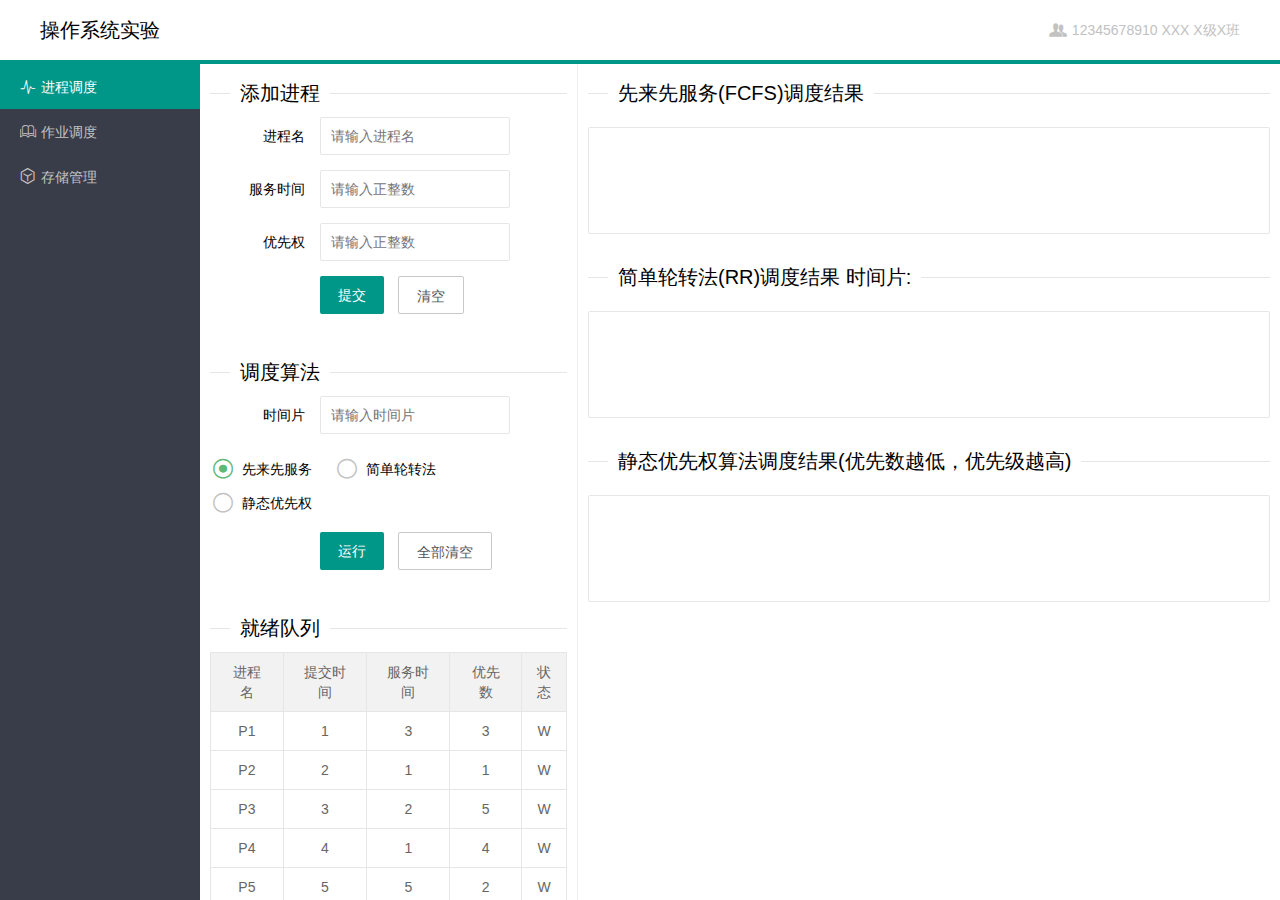
<file: experiment/index.html>
<!DOCTYPE html>
<html>
<head>
	<meta charset="utf-8" />
	<meta name="viewport" content="width=device-width, initial-scale=1, maximum-scale=1" />
	<title>进程调度</title>
	<link rel="stylesheet" type="text/css" href="layui/css/layui.css" />
	<link rel="stylesheet" type="text/css" href="css/style.css" />
</head>
<body class="layui-layout-body">
	<div class="layui-layout layui-layout-admin">
		<div class="layui-header">
			<div class="layui-logo">操作系统实验</div>
			<ul class="layui-nav layui-layout-right">
				<li class="layui-nav-item top-nav-mes"><a href="javascript:;"><i class="layui-icon">&#xe613;</i> 12345678910 XXX X级X班</a></li>
			</ul>
		</div>

		<div class="layui-side layui-bg-black">
			<div class="layui-side-scroll">
				<ul class="layui-nav layui-nav-tree"  lay-filter="test">
					<li class="layui-nav-item layui-nav-itemed">
						<a href="index.html" class="layui-this"><i class="layui-icon side-scroll-icon">&#xe62c;</i>进程调度</a>
					</li>
					<li class="layui-nav-item">
						<a href="html/jobScheduling.html"><i class="layui-icon side-scroll-icon">&#xe705;</i>作业调度</a>
					</li>
					<li class="layui-nav-item">
						<a href="html/memoryManagement.html"><i class="layui-icon side-scroll-icon">&#xe857;</i>存储管理</a>
					</li>
				</ul>
			</div>
		</div>

		<div class="layui-body">
			<!-- 内容主体区域 -->
			<div class="content-left-box">
				<fieldset class="layui-elem-field layui-field-title">
					<legend>添加进程</legend>
					<div class="layui-field-box layui-form">
						<div class="layui-form-item">
							<label class="layui-form-label">进程名</label>
							<div class="layui-input-inline">
								<input type="text" name="processName" required  lay-verify="required" placeholder="请输入进程名" autocomplete="off" class="layui-input" id="process_name">
							</div>
						</div>
						<div class="layui-form-item">
							<label class="layui-form-label">服务时间</label>
							<div class="layui-input-inline">
								<input type="text" name="serveTime" required  lay-verify="required|number" placeholder="请输入正整数" autocomplete="off" class="layui-input" id="serve_time">
							</div>
						</div>
						<div class="layui-form-item">
							<label class="layui-form-label">优先权</label>
							<div class="layui-input-inline">
								<input type="text" name="priority" required lay-verify="required|number" placeholder="请输入正整数" autocomplete="off" class="layui-input" id="priority">
							</div>
						</div>
						<div class="layui-form-item">
							<div class="layui-input-block">
								<button class="layui-btn" lay-submit lay-filter="input_process_btn_btn" id="input_process_btn">提交</button>
								<button type="reset" class="layui-btn layui-btn-primary" id="clear_btn">清空</button>
							</div>
						</div>
					</div>
				</fieldset>
				<fieldset class="layui-elem-field layui-field-title">
					<legend>调度算法</legend>
					<form class="layui-field-box layui-form">
						<div class="layui-form-item">
							<label class="layui-form-label">时间片</label>
							<div class="layui-input-inline">
								<input type="text" name="timePiece" lay-verify="number" placeholder="请输入时间片" autocomplete="off" class="layui-input" id="time_piece">
							</div>
						</div>
						<div class="layui-form-item">
							<div class="layui-input-block process-method-radio">
								<input type="radio" name="method" value="FCFS" title="先来先服务" checked id="fcfs_radio">
								<input type="radio" name="method" value="RR" title="简单轮转法" id="rr_radio">
								<input type="radio" name="method" value="HRRN" title="静态优先权" id="sp_radio">
							</div>
						</div>
						<div class="layui-form-item">
							<div class="layui-input-block">
								<button class="layui-btn" lay-submit lay-filter="run_btn" id="run_btn">运行</button>
								<button type="reset" class="layui-btn layui-btn-primary" id="clear_all_btn">全部清空</button>
							</div>
						</div>
					</form>
				</fieldset>
				<fieldset class="layui-elem-field layui-field-title input-fieldset">
					<legend>就绪队列</legend>
					<table class="layui-table method-result">
						<colgroup>
							<col width="90">
							<col width="110">
							<col width="110">
							<col width="90">
							<col>
						</colgroup>
						<thead>
							<tr>
								<td>进程名</td>
								<td>提交时间</td>
								<td>服务时间</td>
								<td>优先数</td>
								<td>状态</td>
							</tr>
						</thead>
						<tbody id="ready_queue">
							<tr class="pcb">
								<td class="pcb-name">P1</td>
								<td class="pcb-submit-time">1</td>
								<td class="pcb-serve-time">3</td>
								<td class="pcb-priority">3</td>
								<td class="pcb-status">W</td>
							</tr>
							<tr class="pcb">
								<td class="pcb-name">P2</td>
								<td class="pcb-submit-time">2</td>
								<td class="pcb-serve-time">1</td>
								<td class="pcb-priority">1</td>
								<td class="pcb-status">W</td>
							</tr>
							<tr class="pcb">
								<td class="pcb-name">P3</td>
								<td class="pcb-submit-time">3</td>
								<td class="pcb-serve-time">2</td>
								<td class="pcb-priority">5</td>
								<td class="pcb-status">W</td>
							</tr>
							<tr class="pcb">
								<td class="pcb-name">P4</td>
								<td class="pcb-submit-time">4</td>
								<td class="pcb-serve-time">1</td>
								<td class="pcb-priority">4</td>
								<td class="pcb-status">W</td>
							</tr>
							<tr class="pcb">
								<td class="pcb-name">P5</td>
								<td class="pcb-submit-time">5</td>
								<td class="pcb-serve-time">5</td>
								<td class="pcb-priority">2</td>
								<td class="pcb-status">W</td>
							</tr>
						</tbody>
					</table>
				</fieldset>
			</div>
			<div class="content-right-box">
				<fieldset class="layui-elem-field layui-field-title input-fieldset" id="fcfs">
					<legend>先来先服务(FCFS)调度结果</legend>
					<div class="layui-collapse result-collapse" id="fcfs_result"></div>
				</fieldset>
				<fieldset class="layui-elem-field layui-field-title input-fieldset" id="rr">
					<legend>简单轮转法(RR)调度结果 时间片:<span id="show_time_piece"></span></legend>
					<div class="layui-collapse result-collapse" id="rr_result"></div>
				</fieldset>
				<fieldset class="layui-elem-field layui-field-title input-fieldset" id="sp">
					<legend>静态优先权算法调度结果(优先数越低，优先级越高)</legend>
					<div class="layui-collapse result-collapse" id="sp_result"></div>
				</fieldset>
			</div>			
		</div>
	</div>
	
	<script type="text/javascript" src="layui/layui.js"></script>
	<script type="text/javascript" src="js/jquery-3.2.1.min.js"></script>
	<script>
	//JavaScript代码区域
	layui.use(['element','form'], function(){
	  	var element = layui.element,
	  		form = layui.form;
	  	window.initElement = function() {
	  		element.render();
	  	}
	  	/*form.on('submit(run_btn)',function() {
	  		return false;
	  	})*/
	});
	</script>
	<script type="text/javascript" src="js/processScheduling.js"></script>
</body>
</html>
</file>
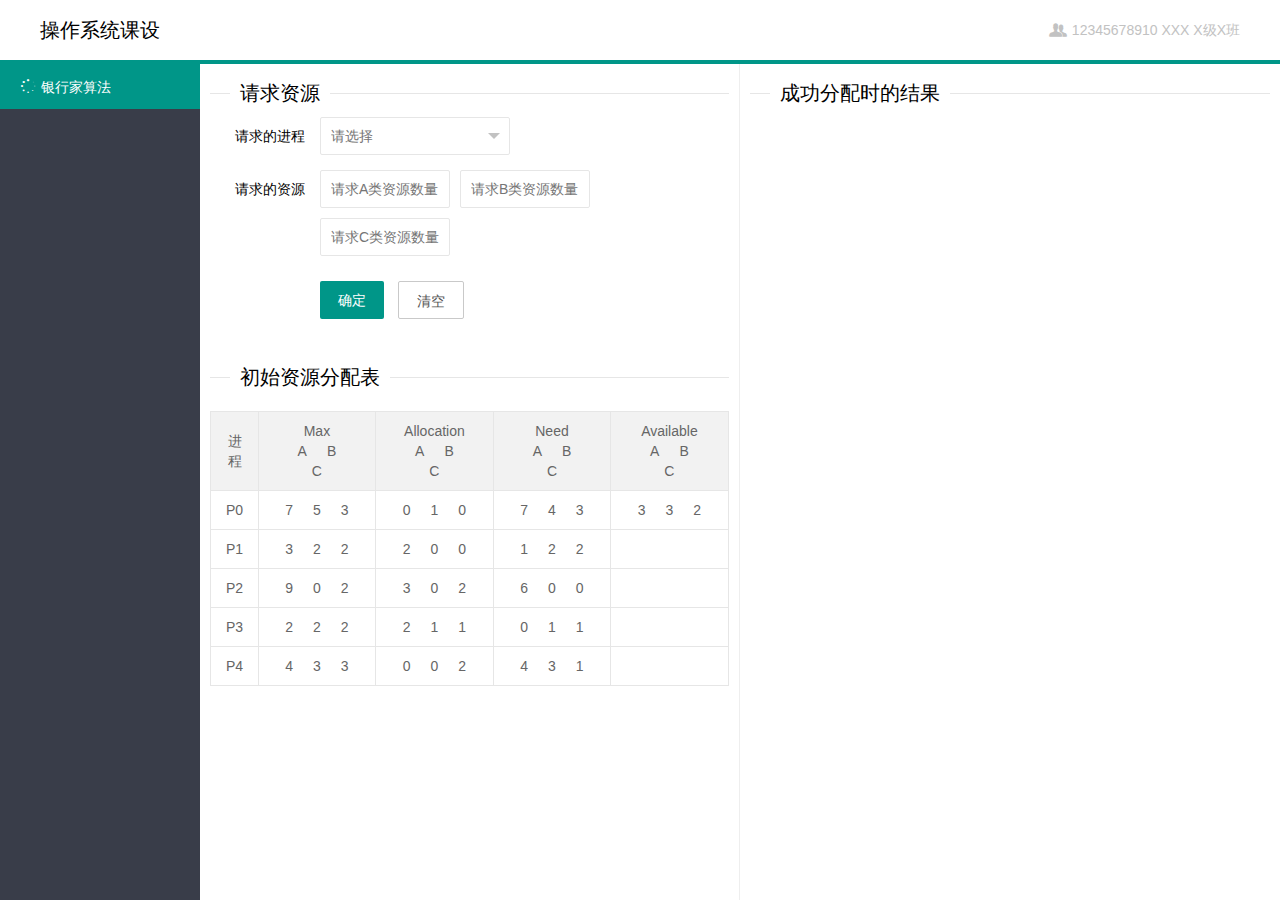
<file: design/bankerAlgorithm.html>
<!DOCTYPE html>
<html>
<head>
	<meta charset="utf-8" />
	<meta name="viewport" content="width=device-width, initial-scale=1, maximum-scale=1" />
	<title>银行家算法</title>
	<link rel="stylesheet" type="text/css" href="layui/css/layui.css" />
	<link rel="stylesheet" type="text/css" href="css/style.css" />
</head>
<body class="layui-layout-body">
	<div class="layui-layout layui-layout-admin">
		<div class="layui-header">
			<div class="layui-logo">操作系统课设</div>
			<ul class="layui-nav layui-layout-right">
				<li class="layui-nav-item top-nav-mes"><a href="javascript:;"><i class="layui-icon">&#xe613;</i> 12345678910 XXX X级X班</a></li>
			</ul>
		</div>

		<div class="layui-side layui-bg-black">
			<div class="layui-side-scroll">
				<ul class="layui-nav layui-nav-tree"  lay-filter="test">
					<li class="layui-nav-item layui-nav-itemed">
						<a href="index.html" class="layui-this"><i class="layui-icon side-scroll-icon">&#xe63d;</i>银行家算法</a>
					</li>
				</ul>
			</div>
		</div>

		<div class="layui-body">
			<!-- 内容主体区域 -->
			<div class="content-left-box banker-content-left-box">
				<fieldset class="layui-elem-field layui-field-title">
					<legend>请求资源</legend>
					<form class="layui-field-box layui-form">
						<div class="layui-form-item">
							<label class="layui-form-label">请求的进程</label>
							<div class="layui-input-inline">
								<select name="process" lay-verify="required" id="process"></select>
							</div>
						</div>
						<div class="layui-form-item">
							<label class="layui-form-label">请求的资源</label>
							<div class="layui-input-block" id="request_resources_input"></div>
						</div>
						<div class="layui-form-item">
							<div class="layui-input-block">
								<button class="layui-btn" lay-submit lay-filter="input_btn" id="submit_btn">确定</button>
								<button type="reset" class="layui-btn layui-btn-primary">清空</button>
							</div>
						</div>
					</form>
				</fieldset>
				<fieldset class="layui-elem-field layui-field-title">
					<legend>初始资源分配表</legend>
					<table class="layui-field-box layui-table method-result" id="initial_table"></table>
				</fieldset>
			</div>
			<div class="content-right-box banker-content-right-box">
				<fieldset class="layui-elem-field layui-field-title">
					<legend class="success-result">成功分配时的结果</legend>
					<div id="success_result"></div>
				</fieldset>
			</div>			
		</div>
	</div>
	
	<script type="text/javascript" src="layui/layui.js"></script>
	<script type="text/javascript" src="js/jquery-3.2.1.min.js"></script>
	<script>
	//JavaScript代码区域
	layui.use(['element','form','layer'], function(){
	  	var element = layui.element,
	  		form = layui.form,
	  		layer = layui.layer;
	  	/*window.initElement = function() {
	  		element.render();
	  	}*/
	  	form.on('submit(input_btn)',function() {
	  		return false;
	  	})
	});
	</script>
	<script type="text/javascript" src="bankerdata.js"></script>
	<script type="text/javascript" src="js/bankerAlgorithm.js" charset="utf-8"></script>
</body>
</html>
</file>
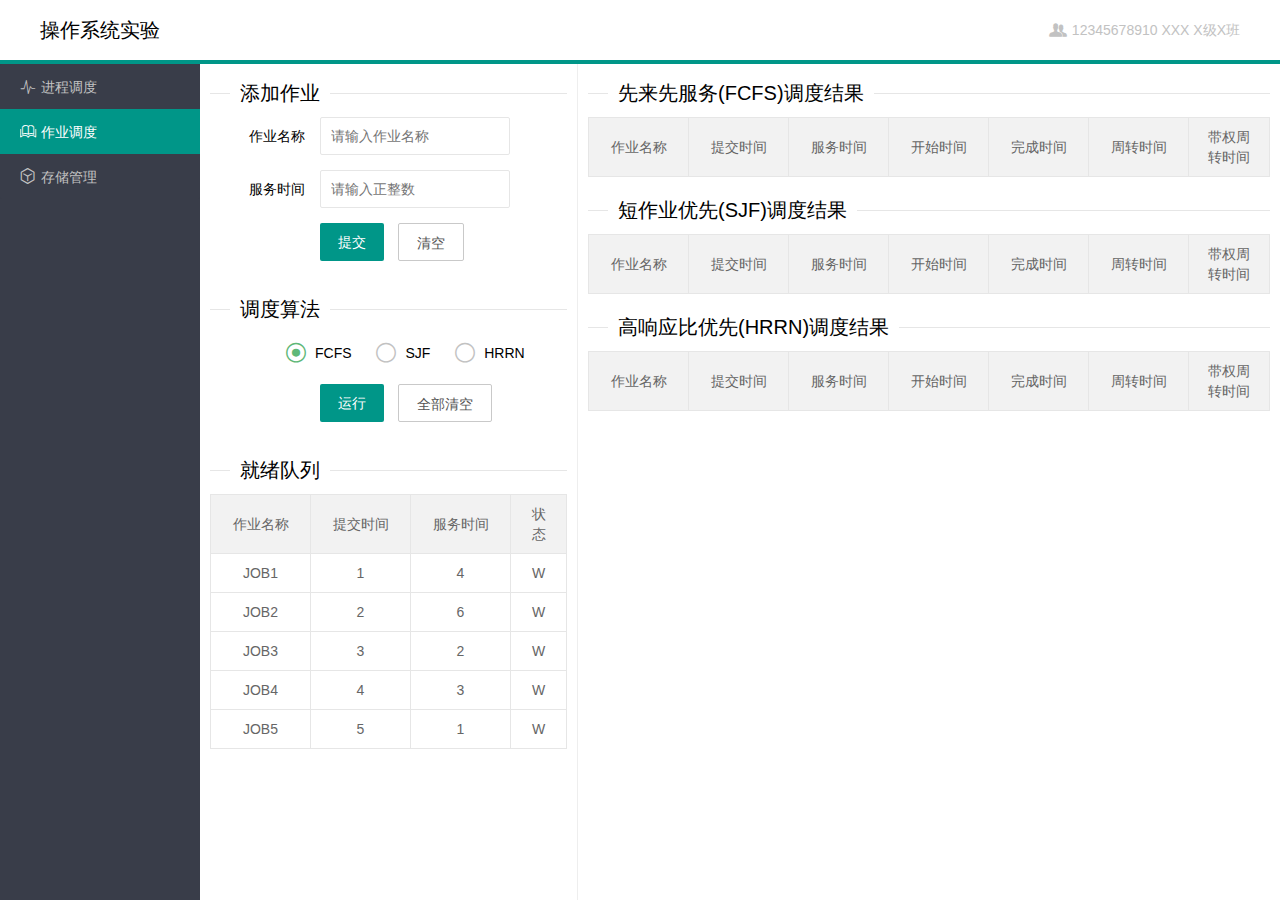
<file: experiment/html/jobScheduling.html>
<!DOCTYPE html>
<html>
<head>
	<meta charset="utf-8" />
	<title>作业调度</title>
	<link rel="stylesheet" type="text/css" href="../layui/css/layui.css" />
	<link rel="stylesheet" type="text/css" href="../css/style.css" />
</head>
<body class="layui-layout-body">
	<div class="layui-layout layui-layout-admin">
		<div class="layui-header">
			<div class="layui-logo">操作系统实验</div>
			<ul class="layui-nav layui-layout-right">
				<li class="layui-nav-item top-nav-mes"><a href="javascript:;"><i class="layui-icon">&#xe613;</i> 12345678910 XXX X级X班</a></li>
			</ul>
		</div>

		<div class="layui-side layui-bg-black">
			<div class="layui-side-scroll">
				<ul class="layui-nav layui-nav-tree"  lay-filter="test">
					<li class="layui-nav-item">
						<a href="../index.html"><i class="layui-icon side-scroll-icon">&#xe62c;</i>进程调度</a>
					</li>
					<li class="layui-nav-item layui-nav-itemed">
						<a href="jobScheduling.html" class="layui-this"><i class="layui-icon side-scroll-icon">&#xe705;</i>作业调度</a>
					</li>
					<li class="layui-nav-item">
						<a href="memoryManagement.html"><i class="layui-icon side-scroll-icon">&#xe857;</i>存储管理</a>
					</li>
				</ul>
			</div>
		</div>

		<div class="layui-body">
			<!-- 内容主体区域 -->
			<div class="content-left-box">
				<fieldset class="layui-elem-field layui-field-title input-fieldset">
					<legend>添加作业</legend>
					<form class="layui-field-box layui-form">
						<div class="layui-form-item">
							<label class="layui-form-label">作业名称</label>
							<div class="layui-input-inline">
								<input type="text" name="jobName" required  lay-verify="required" placeholder="请输入作业名称" autocomplete="off" class="layui-input" id="job_name">
							</div>
						</div>
						<div class="layui-form-item">
							<label class="layui-form-label">服务时间</label>
							<div class="layui-input-inline">
								<input type="text" name="serveTime" required  lay-verify="required|number" placeholder="请输入正整数" autocomplete="off" class="layui-input" id="serve_time">
							</div>
						</div>
						<div class="layui-form-item">
							<div class="layui-input-block">
								<button class="layui-btn" lay-submit lay-filter="input_job_btn" id="input_job_btn">提交</button>
								<button type="reset" class="layui-btn layui-btn-primary" id="clear_btn">清空</button>
							</div>
						</div>
					</form>
				</fieldset>
				<fieldset class="layui-elem-field layui-field-title input-fieldset">
					<legend>调度算法</legend>
					<form class="layui-field-box layui-form">
						<div class="layui-form-item">
							<div class="layui-input-block method-radio">
								<input type="radio" name="method" value="FCFS" title="FCFS" checked id="fcfs_radio">
								<input type="radio" name="method" value="SJF" title="SJF" id="sjf_radio">
								<input type="radio" name="method" value="HRRN" title="HRRN" id="hrrn_radio">
							</div>
						</div>
						<div class="layui-form-item">
							<div class="layui-input-block">
								<button class="layui-btn" lay-submit lay-filter="run_btn" id="run_btn">运行</button>
								<button type="reset" class="layui-btn layui-btn-primary" id="clear_all_btn">全部清空</button>
							</div>
						</div>
					</form>
				</fieldset>
				<fieldset class="layui-elem-field layui-field-title input-fieldset">
					<legend>就绪队列</legend>
					<table class="layui-table method-result">
						<colgroup>
							<col width="100">
							<col width="100">
							<col width="100">
							<col>
						</colgroup>
						<thead>
							<tr>
								<td>作业名称</td>
								<td>提交时间</td>
								<td>服务时间</td>
								<td>状态</td>
							</tr>
						</thead>
						<tbody id="ready_queue">
							<tr class="jcb">
								<td class="jcb-name">JOB1</td>
								<td class="jcb-submit-time">1</td>
								<td class="jcb-serve-time">4</td>
								<td class="jcb-status">W</td>
							</tr>
							<tr class="jcb">
								<td class="jcb-name">JOB2</td>
								<td class="jcb-submit-time">2</td>
								<td class="jcb-serve-time">6</td>
								<td class="jcb-status">W</td>
							</tr>
							<tr class="jcb">
								<td class="jcb-name">JOB3</td>
								<td class="jcb-submit-time">3</td>
								<td class="jcb-serve-time">2</td>
								<td class="jcb-status">W</td>
							</tr>
							<tr class="jcb">
								<td class="jcb-name">JOB4</td>
								<td class="jcb-submit-time">4</td>
								<td class="jcb-serve-time">3</td>
								<td class="jcb-status">W</td>
							</tr>
							<tr class="jcb">
								<td class="jcb-name">JOB5</td>
								<td class="jcb-submit-time">5</td>
								<td class="jcb-serve-time">1</td>
								<td class="jcb-status">W</td>
							</tr>
						</tbody>
					</table>
				</fieldset>
			</div>
			<div class="content-right-box">
				<fieldset class="layui-elem-field layui-field-title input-fieldset">
					<legend>先来先服务(FCFS)调度结果</legend>
					<table class="layui-table method-result">
						<colgroup>
							<col width="100">
							<col width="100">
							<col width="100">
							<col width="100">
							<col width="100">
							<col width="100">
							<col>
						</colgroup>
						<thead>
							<tr>
								<td>作业名称</td>
								<td>提交时间</td>
								<td>服务时间</td>
								<td>开始时间</td>
								<td>完成时间</td>
								<td>周转时间</td>
								<td>带权周转时间</td>
							</tr>
						</thead>
						<tbody id="fcfs_result"></tbody>
					</table>
				</fieldset>
				<fieldset class="layui-elem-field layui-field-title input-fieldset">
					<legend>短作业优先(SJF)调度结果</legend>
					<table class="layui-table method-result">
						<colgroup>
							<col width="100">
							<col width="100">
							<col width="100">
							<col width="100">
							<col width="100">
							<col width="100">
							<col>
						</colgroup>
						<thead>
							<tr>
								<td>作业名称</td>
								<td>提交时间</td>
								<td>服务时间</td>
								<td>开始时间</td>
								<td>完成时间</td>
								<td>周转时间</td>
								<td>带权周转时间</td>
							</tr>
						</thead>
						<tbody id="sjf_result"></tbody>
					</table>
				</fieldset>
				<fieldset class="layui-elem-field layui-field-title input-fieldset">
					<legend>高响应比优先(HRRN)调度结果</legend>
					<table class="layui-table method-result">
						<colgroup>
							<col width="100">
							<col width="100">
							<col width="100">
							<col width="100">
							<col width="100">
							<col width="100">
							<col>
						</colgroup>
						<thead>
							<tr>
								<td>作业名称</td>
								<td>提交时间</td>
								<td>服务时间</td>
								<td>开始时间</td>
								<td>完成时间</td>
								<td>周转时间</td>
								<td>带权周转时间</td>
							</tr>
						</thead>
						<tbody id="hrrn_result"></tbody>
					</table>
				</fieldset>
			</div>		
		</div>
	</div>
	
	<script type="text/javascript" src="../layui/layui.js"></script>
	<script type="text/javascript" src="../js/jquery-3.2.1.min.js"></script>
	<script>
	//JavaScript代码区域
	layui.use(['element','form'], function(){
	  	var element = layui.element,
	  		form = layui.form;

	  	// form.on('submit(run_btn)',function() {
	  	// 	return false;
	  	// })
	});
	</script>
	<script type="text/javascript" src="../js/jobScheduling.js"></script>
</body>
</html>
</file>
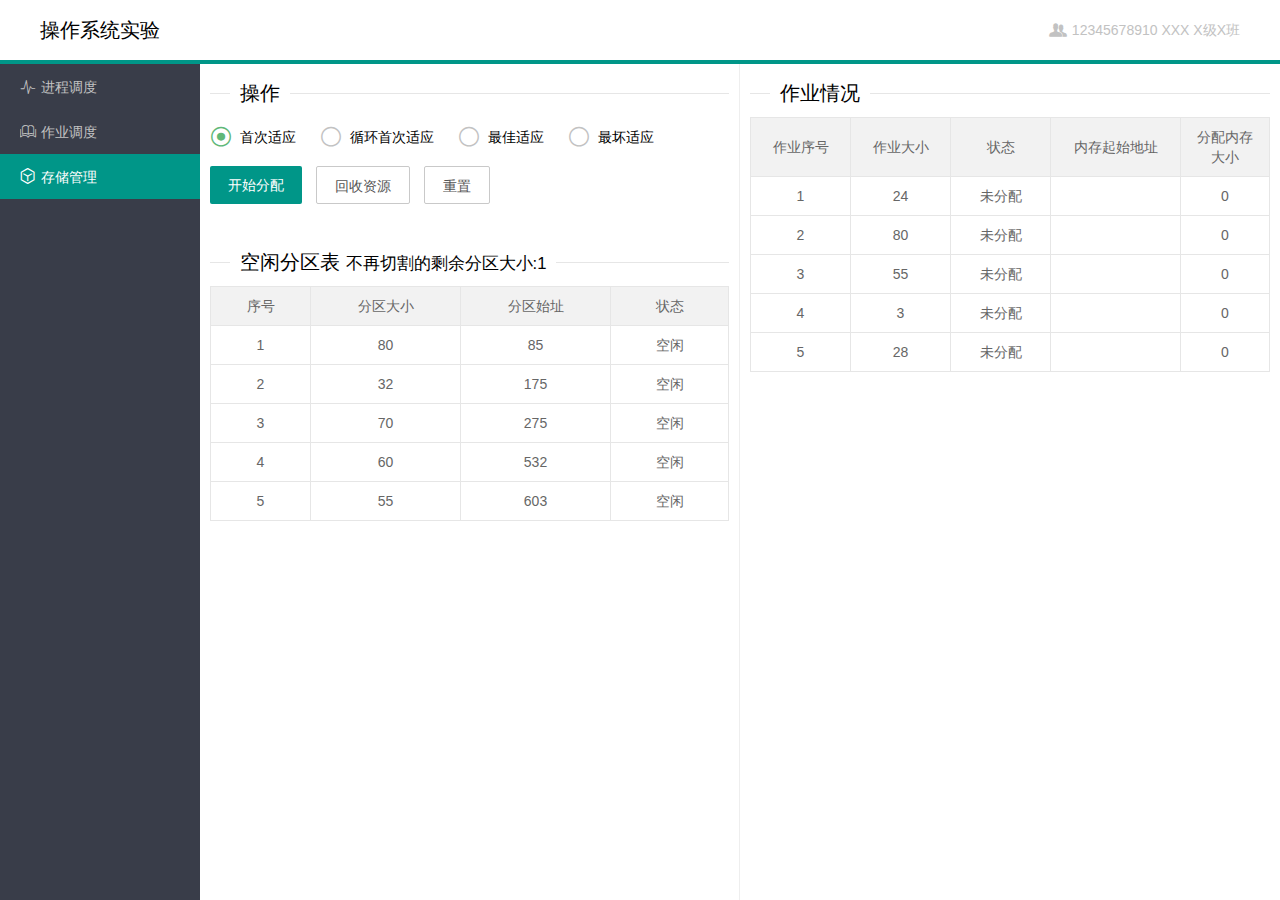
<file: experiment/html/memoryManagement.html>
<!DOCTYPE html>
<html>
<head>
	<meta charset="utf-8" />
	<title>存储管理</title>
	<link rel="stylesheet" type="text/css" href="../layui/css/layui.css" />
	<link rel="stylesheet" type="text/css" href="../css/style.css" />
</head>
<body class="layui-layout-body">
	<div class="layui-layout layui-layout-admin">
		<div class="layui-header">
			<div class="layui-logo">操作系统实验</div>
			<ul class="layui-nav layui-layout-right">
				<li class="layui-nav-item top-nav-mes"><a href="javascript:;"><i class="layui-icon">&#xe613;</i> 12345678910 XXX X级X班</a></li>
			</ul>
		</div>

		<div class="layui-side layui-bg-black">
			<div class="layui-side-scroll">
				<ul class="layui-nav layui-nav-tree"  lay-filter="test">
					<li class="layui-nav-item">
						<a href="../index.html"><i class="layui-icon side-scroll-icon">&#xe62c;</i>进程调度</a>
					</li>
					<li class="layui-nav-item">
						<a href="jobScheduling.html"><i class="layui-icon side-scroll-icon">&#xe705;</i>作业调度</a>
					</li>
					<li class="layui-nav-item layui-nav-itemed">
						<a href="memoryManagement.html" class="layui-this"><i class="layui-icon side-scroll-icon">&#xe857;</i>存储管理</a>
					</li>
				</ul>
			</div>
		</div>

		<div class="layui-body">
			<!-- 内容主体区域 -->
			<div class="content-left-box memory-content-left-box">
				<fieldset class="layui-elem-field layui-field-title">
					<legend>操作</legend>
					<form class="layui-field-box layui-form layui-clear">
						<div class="layui-form-item layui-clear">
							<input type="radio" name="memoryMethod" value="FF" title="首次适应" checked>
							<input type="radio" name="memoryMethod" value="NF" title="循环首次适应">
							<input type="radio" name="memoryMethod" value="BF" title="最佳适应">
							<input type="radio" name="memoryMethod" value="WF" title="最坏适应">
						</div>
						<!-- <div class="layui-form-item">
							<button class="layui-btn layui-btn-primary">随机生成空闲分区</button>
							<button class="layui-btn layui-btn-primary">随机生成作业</button>
						</div> -->
						<div class="layui-form-item">
							<button class="layui-btn" lay-filter="start_btn" id="start_btn">开始分配</button>
							<button class="layui-btn layui-btn-primary" id="recycle_btn">回收资源</button>
							<!-- <button class="layui-btn">二次分配</button> -->
							<button class="layui-btn layui-btn-primary" id="reset_btn">重置</button>
						</div>
					</form>
				</fieldset>
				<fieldset class="layui-elem-field layui-field-title">
					<legend>空闲分区表 <small>不再切割的剩余分区大小:1</small></legend>
					<table class="layui-field-box layui-table method-result">
						<colgroup>
							<col width="100">
							<col width="150">
							<col width="150">
							<!-- <col width="100"> -->
							<col>
						</colgroup>
						<thead>
							<tr>
								<td>序号</td>
								<td>分区大小</td>
								<td>分区始址</td>
								<td>状态</td>
							</tr>
						</thead>
						<tbody id="memory_block_table_tbody">
							<!-- <tr>
								<td>1</td>
								<td>80</td>
								<td>85</td>
								<td>空闲</td>
							</tr>
							<tr>
								<td>2</td>
								<td>32</td>
								<td>175</td>
								<td>空闲</td>
							</tr>
							<tr>
								<td>3</td>
								<td>70</td>
								<td>275</td>
								<td>空闲</td>
							</tr>
							<tr>
								<td>4</td>
								<td>60</td>
								<td>532</td>
								<td>空闲</td>
							</tr>
							<tr>
								<td>5</td>
								<td>55</td>
								<td>603</td>
								<td>空闲</td>
							</tr> -->
							<!-- <tr>
								<td>6</td>
								<td>76</td>
								<td>76</td>
								<td>37</td>
								<td></td>
							</tr>
							<tr>
								<td>7</td>
								<td>66</td>
								<td>66</td>
								<td>67</td>
								<td></td>
							</tr>
							<tr>
								<td>8</td>
								<td>28</td>
								<td>28</td>
								<td>42</td>
								<td></td>
							</tr>
							<tr>
								<td>9</td>
								<td>71</td>
								<td>71</td>
								<td>78</td>
								<td></td>
							</tr>
							<tr>
								<td>10</td>
								<td>12</td>
								<td>12</td>
								<td>9</td>
								<td></td>
							</tr> -->
						</tbody>
					</table>
				</fieldset>
			</div>
			<div class="content-right-box memory-content-right-box">
				<fieldset class="layui-elem-field layui-field-title">
					<legend>作业情况</legend>
					<table class="layui-field-box layui-table method-result">
						<colgroup>
							<!-- <col width="100">
							<col width="150">
							<col width="150">
							<col> -->
							<col width="100">
							<col width="100">
							<col width="100">
							<col width="130">
							<col>
						</colgroup>
						<thead>
							<tr>
								<td>作业序号</td>
								<td>作业大小</td>
								<td>状态</td>
								<td>内存起始地址</td>
								<td>分配内存大小</td>
							</tr>
						</thead>
						<tbody  id="job_table_tbody">
							<!-- <tr>
								<td>1</td>
								<td>24</td>
								<td>未分配</td>
								<td></td>
							</tr>
							<tr>
								<td>2</td>
								<td>80</td>
								<td>未分配</td>
								<td></td>
							</tr>
							<tr>
								<td>3</td>
								<td>55</td>
								<td>未分配</td>
								<td></td>
							</tr>
							<tr>
								<td>4</td>
								<td>3</td>
								<td>未分配</td>
								<td></td>
							</tr>
							<tr>
								<td>5</td>
								<td>28</td>
								<td>未分配</td>
								<td></td>
							</tr> -->
							<!-- <tr>
								<td>6</td>
								<td>81</td>
								<td></td>
								<td>N</td>
							</tr>
							<tr>
								<td>7</td>
								<td>43</td>
								<td></td>
								<td>N</td>
							</tr>
							<tr>
								<td>8</td>
								<td>3</td>
								<td></td>
								<td>N</td>
							</tr>
							<tr>
								<td>9</td>
								<td>67</td>
								<td></td>
								<td>N</td>
							</tr>
							<tr>
								<td>10</td>
								<td>93</td>
								<td></td>
								<td>N</td>
							</tr> -->
						</tbody>
					</table>
				</fieldset>
			</div>		
		</div>
	</div>
	
	<script type="text/javascript" src="../layui/layui.js"></script>
	<script type="text/javascript" src="../js/jquery-3.2.1.min.js"></script>
	<script>
	//JavaScript代码区域
	layui.use(['element','form'], function(){
	  	var element = layui.element,
	  		form = layui.form;

	  	form.on('submit',function() {
	  		return false;
	  	})
	});
	</script>
	<script type="text/javascript" src="../js/memoryManagement.js"></script>
</body>
</html>
</file>
<file: experiment/layui/css/layui.css>
/** layui-v2.2.45 MIT License By http://www.layui.com */
 .layui-inline,img{display:inline-block;vertical-align:middle}h1,h2,h3,h4,h5,h6{font-weight:400}.layui-edge,.layui-header,.layui-inline,.layui-main{position:relative}.layui-btn,.layui-edge,.layui-inline,img{vertical-align:middle}blockquote,body,button,dd,div,dl,dt,form,h1,h2,h3,h4,h5,h6,input,li,ol,p,pre,td,textarea,th,ul{margin:0;padding:0;-webkit-tap-highlight-color:rgba(0,0,0,0)}a:active,a:hover{outline:0}img{border:none}li{list-style:none}table{border-collapse:collapse;border-spacing:0}h4,h5,h6{font-size:100%}button,input,optgroup,option,select,textarea{font-family:inherit;font-size:inherit;font-style:inherit;font-weight:inherit;outline:0}pre{white-space:pre-wrap;white-space:-moz-pre-wrap;white-space:-pre-wrap;white-space:-o-pre-wrap;word-wrap:break-word}body{line-height:24px;font:14px Helvetica Neue,Helvetica,PingFang SC,\5FAE\8F6F\96C5\9ED1,Tahoma,Arial,sans-serif}hr{height:1px;margin:10px 0;border:0;clear:both}a{color:#333;text-decoration:none}a:hover{color:#777}a cite{font-style:normal;*cursor:pointer}.layui-border-box,.layui-border-box *{box-sizing:border-box}.layui-box,.layui-box *{box-sizing:content-box}.layui-clear{clear:both;*zoom:1}.layui-clear:after{content:'\20';clear:both;*zoom:1;display:block;height:0}.layui-inline{*display:inline;*zoom:1}.layui-edge{display:inline-block;width:0;height:0;border-width:6px;border-style:dashed;border-color:transparent;overflow:hidden}.layui-edge-top{top:-4px;border-bottom-color:#999;border-bottom-style:solid}.layui-edge-right{border-left-color:#999;border-left-style:solid}.layui-edge-bottom{top:2px;border-top-color:#999;border-top-style:solid}.layui-edge-left{border-right-color:#999;border-right-style:solid}.layui-elip{text-overflow:ellipsis;overflow:hidden;white-space:nowrap}.layui-disabled,.layui-icon,.layui-unselect{-moz-user-select:none;-webkit-user-select:none;-ms-user-select:none}.layui-disabled,.layui-disabled:hover{color:#d2d2d2!important;cursor:not-allowed!important}.layui-circle{border-radius:100%}.layui-show{display:block!important}.layui-hide{display:none!important}@font-face{font-family:layui-icon;src:url(../font/iconfont.eot?v=220);src:url(../font/iconfont.eot?v=220#iefix) format('embedded-opentype'),url(../font/iconfont.svg?v=220#iconfont) format('svg'),url(../font/iconfont.woff?v=220) format('woff'),url(../font/iconfont.ttf?v=220) format('truetype')}.layui-icon{font-family:layui-icon!important;font-size:16px;font-style:normal;-webkit-font-smoothing:antialiased;-moz-osx-font-smoothing:grayscale}.layui-main{width:1140px;margin:0 auto}.layui-header{z-index:1000;height:60px}.layui-header a:hover{transition:all .5s;-webkit-transition:all .5s}.layui-side{position:fixed;top:0;bottom:0;z-index:999;width:200px;overflow-x:hidden}.layui-side-scroll{width:220px;height:100%;overflow-x:hidden}.layui-body{position:absolute;left:200px;right:0;top:0;bottom:0;z-index:998;width:auto;overflow:hidden;overflow-y:auto;box-sizing:border-box}.layui-layout-body{overflow:hidden}.layui-layout-admin .layui-header{background-color:#23262E}.layui-layout-admin .layui-side{top:60px;width:200px;overflow-x:hidden}.layui-layout-admin .layui-body{top:60px;bottom:44px}.layui-layout-admin .layui-main{width:auto;margin:0 15px}.layui-layout-admin .layui-footer{position:fixed;left:200px;right:0;bottom:0;height:44px;line-height:44px;padding:0 15px;background-color:#eee}.layui-layout-admin .layui-logo{position:absolute;left:0;top:0;width:200px;height:100%;line-height:60px;text-align:center;color:#009688;font-size:16px}.layui-layout-admin .layui-header .layui-nav{background:0 0}.layui-layout-left{position:absolute!important;left:200px;top:0}.layui-layout-right{position:absolute!important;right:0;top:0}.layui-container{position:relative;margin:0 auto;padding:0 15px;box-sizing:border-box}.layui-fluid{position:relative;margin:0 auto;padding:0 15px}.layui-row:after,.layui-row:before{content:'';display:block;clear:both}.layui-col-lg1,.layui-col-lg10,.layui-col-lg11,.layui-col-lg12,.layui-col-lg2,.layui-col-lg3,.layui-col-lg4,.layui-col-lg5,.layui-col-lg6,.layui-col-lg7,.layui-col-lg8,.layui-col-lg9,.layui-col-md1,.layui-col-md10,.layui-col-md11,.layui-col-md12,.layui-col-md2,.layui-col-md3,.layui-col-md4,.layui-col-md5,.layui-col-md6,.layui-col-md7,.layui-col-md8,.layui-col-md9,.layui-col-sm1,.layui-col-sm10,.layui-col-sm11,.layui-col-sm12,.layui-col-sm2,.layui-col-sm3,.layui-col-sm4,.layui-col-sm5,.layui-col-sm6,.layui-col-sm7,.layui-col-sm8,.layui-col-sm9,.layui-col-xs1,.layui-col-xs10,.layui-col-xs11,.layui-col-xs12,.layui-col-xs2,.layui-col-xs3,.layui-col-xs4,.layui-col-xs5,.layui-col-xs6,.layui-col-xs7,.layui-col-xs8,.layui-col-xs9{position:relative;display:block;box-sizing:border-box}.layui-col-xs1,.layui-col-xs10,.layui-col-xs11,.layui-col-xs12,.layui-col-xs2,.layui-col-xs3,.layui-col-xs4,.layui-col-xs5,.layui-col-xs6,.layui-col-xs7,.layui-col-xs8,.layui-col-xs9{float:left}.layui-col-xs1{width:8.33333333%}.layui-col-xs2{width:16.66666667%}.layui-col-xs3{width:25%}.layui-col-xs4{width:33.33333333%}.layui-col-xs5{width:41.66666667%}.layui-col-xs6{width:50%}.layui-col-xs7{width:58.33333333%}.layui-col-xs8{width:66.66666667%}.layui-col-xs9{width:75%}.layui-col-xs10{width:83.33333333%}.layui-col-xs11{width:91.66666667%}.layui-col-xs12{width:100%}.layui-col-xs-offset1{margin-left:8.33333333%}.layui-col-xs-offset2{margin-left:16.66666667%}.layui-col-xs-offset3{margin-left:25%}.layui-col-xs-offset4{margin-left:33.33333333%}.layui-col-xs-offset5{margin-left:41.66666667%}.layui-col-xs-offset6{margin-left:50%}.layui-col-xs-offset7{margin-left:58.33333333%}.layui-col-xs-offset8{margin-left:66.66666667%}.layui-col-xs-offset9{margin-left:75%}.layui-col-xs-offset10{margin-left:83.33333333%}.layui-col-xs-offset11{margin-left:91.66666667%}.layui-col-xs-offset12{margin-left:100%}@media screen and (max-width:768px){.layui-hide-xs{display:none!important}.layui-show-xs-block{display:block!important}.layui-show-xs-inline{display:inline!important}.layui-show-xs-inline-block{display:inline-block!important}}@media screen and (min-width:768px){.layui-container{width:750px}.layui-hide-sm{display:none!important}.layui-show-sm-block{display:block!important}.layui-show-sm-inline{display:inline!important}.layui-show-sm-inline-block{display:inline-block!important}.layui-col-sm1,.layui-col-sm10,.layui-col-sm11,.layui-col-sm12,.layui-col-sm2,.layui-col-sm3,.layui-col-sm4,.layui-col-sm5,.layui-col-sm6,.layui-col-sm7,.layui-col-sm8,.layui-col-sm9{float:left}.layui-col-sm1{width:8.33333333%}.layui-col-sm2{width:16.66666667%}.layui-col-sm3{width:25%}.layui-col-sm4{width:33.33333333%}.layui-col-sm5{width:41.66666667%}.layui-col-sm6{width:50%}.layui-col-sm7{width:58.33333333%}.layui-col-sm8{width:66.66666667%}.layui-col-sm9{width:75%}.layui-col-sm10{width:83.33333333%}.layui-col-sm11{width:91.66666667%}.layui-col-sm12{width:100%}.layui-col-sm-offset1{margin-left:8.33333333%}.layui-col-sm-offset2{margin-left:16.66666667%}.layui-col-sm-offset3{margin-left:25%}.layui-col-sm-offset4{margin-left:33.33333333%}.layui-col-sm-offset5{margin-left:41.66666667%}.layui-col-sm-offset6{margin-left:50%}.layui-col-sm-offset7{margin-left:58.33333333%}.layui-col-sm-offset8{margin-left:66.66666667%}.layui-col-sm-offset9{margin-left:75%}.layui-col-sm-offset10{margin-left:83.33333333%}.layui-col-sm-offset11{margin-left:91.66666667%}.layui-col-sm-offset12{margin-left:100%}}@media screen and (min-width:992px){.layui-container{width:970px}.layui-hide-md{display:none!important}.layui-show-md-block{display:block!important}.layui-show-md-inline{display:inline!important}.layui-show-md-inline-block{display:inline-block!important}.layui-col-md1,.layui-col-md10,.layui-col-md11,.layui-col-md12,.layui-col-md2,.layui-col-md3,.layui-col-md4,.layui-col-md5,.layui-col-md6,.layui-col-md7,.layui-col-md8,.layui-col-md9{float:left}.layui-col-md1{width:8.33333333%}.layui-col-md2{width:16.66666667%}.layui-col-md3{width:25%}.layui-col-md4{width:33.33333333%}.layui-col-md5{width:41.66666667%}.layui-col-md6{width:50%}.layui-col-md7{width:58.33333333%}.layui-col-md8{width:66.66666667%}.layui-col-md9{width:75%}.layui-col-md10{width:83.33333333%}.layui-col-md11{width:91.66666667%}.layui-col-md12{width:100%}.layui-col-md-offset1{margin-left:8.33333333%}.layui-col-md-offset2{margin-left:16.66666667%}.layui-col-md-offset3{margin-left:25%}.layui-col-md-offset4{margin-left:33.33333333%}.layui-col-md-offset5{margin-left:41.66666667%}.layui-col-md-offset6{margin-left:50%}.layui-col-md-offset7{margin-left:58.33333333%}.layui-col-md-offset8{margin-left:66.66666667%}.layui-col-md-offset9{margin-left:75%}.layui-col-md-offset10{margin-left:83.33333333%}.layui-col-md-offset11{margin-left:91.66666667%}.layui-col-md-offset12{margin-left:100%}}@media screen and (min-width:1200px){.layui-container{width:1170px}.layui-hide-lg{display:none!important}.layui-show-lg-block{display:block!important}.layui-show-lg-inline{display:inline!important}.layui-show-lg-inline-block{display:inline-block!important}.layui-col-lg1,.layui-col-lg10,.layui-col-lg11,.layui-col-lg12,.layui-col-lg2,.layui-col-lg3,.layui-col-lg4,.layui-col-lg5,.layui-col-lg6,.layui-col-lg7,.layui-col-lg8,.layui-col-lg9{float:left}.layui-col-lg1{width:8.33333333%}.layui-col-lg2{width:16.66666667%}.layui-col-lg3{width:25%}.layui-col-lg4{width:33.33333333%}.layui-col-lg5{width:41.66666667%}.layui-col-lg6{width:50%}.layui-col-lg7{width:58.33333333%}.layui-col-lg8{width:66.66666667%}.layui-col-lg9{width:75%}.layui-col-lg10{width:83.33333333%}.layui-col-lg11{width:91.66666667%}.layui-col-lg12{width:100%}.layui-col-lg-offset1{margin-left:8.33333333%}.layui-col-lg-offset2{margin-left:16.66666667%}.layui-col-lg-offset3{margin-left:25%}.layui-col-lg-offset4{margin-left:33.33333333%}.layui-col-lg-offset5{margin-left:41.66666667%}.layui-col-lg-offset6{margin-left:50%}.layui-col-lg-offset7{margin-left:58.33333333%}.layui-col-lg-offset8{margin-left:66.66666667%}.layui-col-lg-offset9{margin-left:75%}.layui-col-lg-offset10{margin-left:83.33333333%}.layui-col-lg-offset11{margin-left:91.66666667%}.layui-col-lg-offset12{margin-left:100%}}.layui-col-space1{margin:-.5px}.layui-col-space1>*{padding:.5px}.layui-col-space3{margin:-1.5px}.layui-col-space3>*{padding:1.5px}.layui-col-space5{margin:-2.5px}.layui-col-space5>*{padding:2.5px}.layui-col-space8{margin:-3.5px}.layui-col-space8>*{padding:3.5px}.layui-col-space10{margin:-5px}.layui-col-space10>*{padding:5px}.layui-col-space12{margin:-6px}.layui-col-space12>*{padding:6px}.layui-col-space15{margin:-7.5px}.layui-col-space15>*{padding:7.5px}.layui-col-space18{margin:-9px}.layui-col-space18>*{padding:9px}.layui-col-space20{margin:-10px}.layui-col-space20>*{padding:10px}.layui-col-space22{margin:-11px}.layui-col-space22>*{padding:11px}.layui-col-space25{margin:-12.5px}.layui-col-space25>*{padding:12.5px}.layui-col-space30{margin:-15px}.layui-col-space30>*{padding:15px}.layui-btn,.layui-input,.layui-select,.layui-textarea,.layui-upload-button{outline:0;-webkit-appearance:none;transition:all .3s;-webkit-transition:all .3s;box-sizing:border-box}.layui-elem-quote{margin-bottom:10px;padding:15px;line-height:22px;border-left:5px solid #009688;border-radius:0 2px 2px 0;background-color:#f2f2f2}.layui-quote-nm{border-style:solid;border-width:1px 1px 1px 5px;background:0 0}.layui-elem-field{margin-bottom:10px;padding:0;border-width:1px;border-style:solid}.layui-elem-field legend{margin-left:20px;padding:0 10px;font-size:20px;font-weight:300}.layui-field-title{margin:10px 0 20px;border-width:1px 0 0}.layui-field-box{padding:10px 15px}.layui-field-title .layui-field-box{padding:10px 0}.layui-progress{position:relative;height:6px;border-radius:20px;background-color:#e2e2e2}.layui-progress-bar{position:absolute;left:0;top:0;width:0;max-width:100%;height:6px;border-radius:20px;text-align:right;background-color:#5FB878;transition:all .3s;-webkit-transition:all .3s}.layui-progress-big,.layui-progress-big .layui-progress-bar{height:18px;line-height:18px}.layui-progress-text{position:relative;top:-18px;line-height:18px;font-size:12px;color:#666}.layui-progress-big .layui-progress-text{position:static;padding:0 10px;color:#fff}.layui-card-header,.layui-colla-title{position:relative;height:42px;color:#333;font-size:14px}.layui-card{margin-bottom:15px;border-radius:2px;background-color:#fff;box-shadow:0 1px 2px 0 rgba(0,0,0,.05)}.layui-card:last-child{margin-bottom:0}.layui-card-header{line-height:42px;padding:0 15px;border-bottom:1px solid #f6f6f6;border-radius:2px 2px 0 0}.layui-card-body{position:relative;padding:10px 15px;line-height:24px}.layui-card-body .layui-table{margin:5px 0}.layui-card .layui-tab{margin:0}.layui-collapse{border-width:1px;border-style:solid;border-radius:2px}.layui-colla-content,.layui-colla-item{border-top-width:1px;border-top-style:solid}.layui-colla-item:first-child{border-top:none}.layui-colla-title{line-height:42px;padding:0 15px 0 35px;background-color:#f2f2f2;cursor:pointer}.layui-colla-content{display:none;padding:10px 15px;line-height:22px;color:#666}.layui-bg-black,.layui-bg-blue,.layui-bg-cyan,.layui-bg-green,.layui-bg-orange,.layui-bg-red{color:#fff!important}.layui-colla-icon{position:absolute;left:15px;top:0;font-size:14px}.layui-bg-red{background-color:#FF5722!important}.layui-bg-orange{background-color:#FFB800!important}.layui-bg-green{background-color:#009688!important}.layui-bg-cyan{background-color:#2F4056!important}.layui-bg-blue{background-color:#1E9FFF!important}.layui-bg-black{background-color:#393D49!important}.layui-bg-gray{background-color:#eee!important;color:#666!important}.layui-badge-rim,.layui-colla-content,.layui-colla-item,.layui-collapse,.layui-elem-field,.layui-form-pane .layui-form-item[pane],.layui-form-pane .layui-form-label,.layui-input,.layui-layedit,.layui-layedit-tool,.layui-quote-nm,.layui-select,.layui-tab-bar,.layui-tab-card,.layui-tab-title,.layui-tab-title .layui-this:after,.layui-textarea{border-color:#e6e6e6}.layui-timeline-item:before,hr{background-color:#e6e6e6}.layui-text{line-height:22px;font-size:14px;color:#666}.layui-text h1,.layui-text h2,.layui-text h3{font-weight:500;color:#333}.layui-text h1{font-size:30px}.layui-text h2{font-size:24px}.layui-text h3{font-size:18px}.layui-text a:not(.layui-btn){color:#01AAED}.layui-text a:not(.layui-btn):hover{text-decoration:underline}.layui-text ul{padding:5px 0 5px 15px}.layui-text ul li{margin-top:5px;list-style-type:disc}.layui-text em,.layui-word-aux{color:#999!important;padding:0 5px!important}.layui-btn{display:inline-block;height:38px;line-height:38px;padding:0 18px;background-color:#009688;color:#fff;white-space:nowrap;text-align:center;font-size:14px;border:none;border-radius:2px;cursor:pointer;-moz-user-select:none;-webkit-user-select:none;-ms-user-select:none}.layui-btn:hover{opacity:.8;filter:alpha(opacity=80);color:#fff}.layui-btn:active{opacity:1;filter:alpha(opacity=100)}.layui-btn+.layui-btn{margin-left:10px}.layui-btn-radius{border-radius:100px}.layui-btn .layui-icon{margin-right:3px;font-size:18px;vertical-align:bottom;vertical-align:middle\9}.layui-btn-primary{border:1px solid #C9C9C9;background-color:#fff;color:#555}.layui-btn-primary:hover{border-color:#009688;color:#333}.layui-btn-normal{background-color:#1E9FFF}.layui-btn-warm{background-color:#FFB800}.layui-btn-danger{background-color:#FF5722}.layui-btn-disabled,.layui-btn-disabled:active,.layui-btn-disabled:hover{border:1px solid #e6e6e6;background-color:#FBFBFB;color:#C9C9C9;cursor:not-allowed;opacity:1}.layui-btn-lg{height:44px;line-height:44px;padding:0 25px;font-size:16px}.layui-btn-sm{height:30px;line-height:30px;padding:0 10px;font-size:12px}.layui-btn-sm i{font-size:16px!important}.layui-btn-xs{height:22px;line-height:22px;padding:0 5px;font-size:12px}.layui-btn-xs i{font-size:14px!important}.layui-btn-group{display:inline-block;vertical-align:middle;font-size:0}.layui-btn-group .layui-btn{margin-left:0!important;margin-right:0!important;border-left:1px solid rgba(255,255,255,.5);border-radius:0}.layui-btn-group .layui-btn-primary{border-left:none}.layui-btn-group .layui-btn-primary:hover{border-color:#C9C9C9;color:#009688}.layui-btn-group .layui-btn:first-child{border-left:none;border-radius:2px 0 0 2px}.layui-btn-group .layui-btn-primary:first-child{border-left:1px solid #c9c9c9}.layui-btn-group .layui-btn:last-child{border-radius:0 2px 2px 0}.layui-btn-group .layui-btn+.layui-btn{margin-left:0}.layui-btn-group+.layui-btn-group{margin-left:10px}.layui-input,.layui-select,.layui-textarea{height:38px;line-height:1.3;line-height:38px\9;border-width:1px;border-style:solid;background-color:#fff;border-radius:2px}.layui-input::-webkit-input-placeholder,.layui-select::-webkit-input-placeholder,.layui-textarea::-webkit-input-placeholder{line-height:1.3}.layui-form-label,.layui-form-mid,.layui-textarea{line-height:20px;position:relative}.layui-input,.layui-textarea{display:block;width:100%;padding-left:10px}.layui-input:hover,.layui-textarea:hover{border-color:#D2D2D2!important}.layui-input:focus,.layui-textarea:focus{border-color:#C9C9C9!important}.layui-textarea{min-height:100px;height:auto;padding:6px 10px;resize:vertical}.layui-select{padding:0 10px}.layui-form input[type=checkbox],.layui-form input[type=radio],.layui-form select{display:none}.layui-form [lay-ignore]{display:initial}.layui-form-item{margin-bottom:15px;clear:both;*zoom:1}.layui-form-item:after{content:'\20';clear:both;*zoom:1;display:block;height:0}.layui-form-label{float:left;display:block;padding:9px 15px;width:80px;font-weight:400;text-align:right}.layui-form-item .layui-inline{margin-bottom:5px;margin-right:10px}.layui-input-block,.layui-input-inline{position:relative}.layui-input-block{margin-left:110px;min-height:36px}.layui-input-inline{display:inline-block;vertical-align:middle}.layui-form-item .layui-input-inline{float:left;width:190px;margin-right:10px}.layui-form-text .layui-input-inline{width:auto}.layui-form-mid{float:left;display:block;padding:8px 0!important;margin-right:10px}.layui-form-danger+.layui-form-select .layui-input,.layui-form-danger:focus{border-color:#FF5722!important}.layui-form-select{position:relative}.layui-form-select .layui-input{padding-right:30px;cursor:pointer}.layui-form-select .layui-edge{position:absolute;right:10px;top:50%;margin-top:-3px;cursor:pointer;border-width:6px;border-top-color:#c2c2c2;border-top-style:solid;transition:all .3s;-webkit-transition:all .3s}.layui-form-select dl{display:none;position:absolute;left:0;top:42px;padding:5px 0;z-index:999;min-width:100%;border:1px solid #d2d2d2;max-height:300px;overflow-y:auto;background-color:#fff;border-radius:2px;box-shadow:0 2px 4px rgba(0,0,0,.12);box-sizing:border-box}.layui-form-select dl dd,.layui-form-select dl dt{padding:0 10px;line-height:36px;white-space:nowrap;overflow:hidden;text-overflow:ellipsis}.layui-form-select dl dt{font-size:12px;color:#999}.layui-form-select dl dd{cursor:pointer}.layui-form-select dl dd:hover{background-color:#f2f2f2}.layui-form-select .layui-select-group dd{padding-left:20px}.layui-form-select dl dd.layui-select-tips{padding-left:10px!important;color:#999}.layui-form-select dl dd.layui-this{background-color:#5FB878;color:#fff}.layui-form-checkbox,.layui-form-select dl dd.layui-disabled{background-color:#fff}.layui-form-selected dl{display:block}.layui-form-checkbox,.layui-form-checkbox *,.layui-form-radio,.layui-form-radio *,.layui-form-switch{display:inline-block;vertical-align:middle}.layui-form-selected .layui-edge{margin-top:-9px;-webkit-transform:rotate(180deg);transform:rotate(180deg);margin-top:-3px\9}:root .layui-form-selected .layui-edge{margin-top:-9px\0/IE9}.layui-form-selectup dl{top:auto;bottom:42px}.layui-select-none{margin:5px 0;text-align:center;color:#999}.layui-select-disabled .layui-disabled{border-color:#eee!important}.layui-select-disabled .layui-edge{border-top-color:#d2d2d2}.layui-form-checkbox{position:relative;height:30px;line-height:28px;margin-right:10px;padding-right:30px;border:1px solid #d2d2d2;cursor:pointer;font-size:0;border-radius:2px;-webkit-transition:.1s linear;transition:.1s linear;box-sizing:border-box}.layui-form-checkbox:hover{border:1px solid #c2c2c2}.layui-form-checkbox span{padding:0 10px;height:100%;font-size:14px;background-color:#d2d2d2;color:#fff;overflow:hidden;white-space:nowrap;text-overflow:ellipsis}.layui-form-checkbox:hover span{background-color:#c2c2c2}.layui-form-checkbox i{position:absolute;right:0;width:30px;color:#fff;font-size:20px;text-align:center}.layui-form-checkbox:hover i{color:#c2c2c2}.layui-form-checked,.layui-form-checked:hover{border-color:#5FB878}.layui-form-checked span,.layui-form-checked:hover span{background-color:#5FB878}.layui-form-checked i,.layui-form-checked:hover i{color:#5FB878}.layui-form-item .layui-form-checkbox{margin-top:4px}.layui-form-checkbox[lay-skin=primary]{height:auto!important;line-height:normal!important;border:none!important;margin-right:0;padding-right:0;background:0 0}.layui-form-checkbox[lay-skin=primary] span{float:right;padding-right:15px;line-height:18px;background:0 0;color:#666}.layui-form-checkbox[lay-skin=primary] i{position:relative;top:0;width:16px;height:16px;line-height:16px;border:1px solid #d2d2d2;font-size:12px;border-radius:2px;background-color:#fff;-webkit-transition:.1s linear;transition:.1s linear}.layui-form-checkbox[lay-skin=primary]:hover i{border-color:#5FB878;color:#fff}.layui-form-checked[lay-skin=primary] i{border-color:#5FB878;background-color:#5FB878;color:#fff}.layui-checkbox-disbaled[lay-skin=primary] span{background:0 0!important;color:#c2c2c2}.layui-checkbox-disbaled[lay-skin=primary]:hover i{border-color:#d2d2d2}.layui-form-item .layui-form-checkbox[lay-skin=primary]{margin-top:10px}.layui-form-switch{position:relative;height:22px;line-height:22px;width:42px;padding:0 5px;margin-top:8px;border:1px solid #d2d2d2;border-radius:20px;cursor:pointer;background-color:#fff;-webkit-transition:.1s linear;transition:.1s linear}.layui-form-switch i{position:absolute;left:5px;top:3px;width:16px;height:16px;border-radius:20px;background-color:#d2d2d2;-webkit-transition:.1s linear;transition:.1s linear}.layui-form-switch em{position:absolute;right:5px;top:0;width:25px;padding:0!important;text-align:center!important;color:#999!important;font-style:normal!important;font-size:12px}.layui-form-onswitch{border-color:#5FB878;background-color:#5FB878}.layui-form-onswitch i{left:32px;background-color:#fff}.layui-form-onswitch em{left:5px;right:auto;color:#fff!important}.layui-checkbox-disbaled{border-color:#e2e2e2!important}.layui-checkbox-disbaled span{background-color:#e2e2e2!important}.layui-checkbox-disbaled:hover i{color:#fff!important}.layui-form-radio{line-height:28px;margin:6px 10px 0 0;padding-right:10px;cursor:pointer;font-size:0}.layui-form-radio i{margin-right:8px;font-size:22px;color:#c2c2c2}.layui-form-radio span{font-size:14px}.layui-form-radio i:hover,.layui-form-radioed i{color:#5FB878}.layui-radio-disbaled i{color:#e2e2e2!important}.layui-form-pane .layui-form-label{width:110px;padding:8px 15px;height:38px;line-height:20px;border-width:1px;border-style:solid;border-radius:2px 0 0 2px;text-align:center;background-color:#FBFBFB;overflow:hidden;white-space:nowrap;text-overflow:ellipsis;box-sizing:border-box}.layui-form-pane .layui-input-inline{margin-left:-1px}.layui-form-pane .layui-input-block{margin-left:110px;left:-1px}.layui-form-pane .layui-input{border-radius:0 2px 2px 0}.layui-form-pane .layui-form-text .layui-form-label{float:none;width:100%;border-radius:2px;box-sizing:border-box;text-align:left}.layui-form-pane .layui-form-text .layui-input-inline{display:block;margin:0;top:-1px;clear:both}.layui-form-pane .layui-form-text .layui-input-block{margin:0;left:0;top:-1px}.layui-form-pane .layui-form-text .layui-textarea{min-height:100px;border-radius:0 0 2px 2px}.layui-form-pane .layui-form-checkbox{margin:4px 0 4px 10px}.layui-form-pane .layui-form-radio,.layui-form-pane .layui-form-switch{margin-top:6px;margin-left:10px}.layui-form-pane .layui-form-item[pane]{position:relative;border-width:1px;border-style:solid}.layui-form-pane .layui-form-item[pane] .layui-form-label{position:absolute;left:0;top:0;height:100%;border-width:0 1px 0 0}.layui-form-pane .layui-form-item[pane] .layui-input-inline{margin-left:110px}@media screen and (max-width:450px){.layui-form-item .layui-form-label{text-overflow:ellipsis;overflow:hidden;white-space:nowrap}.layui-form-item .layui-inline{display:block;margin-right:0;margin-bottom:20px;clear:both}.layui-form-item .layui-inline:after{content:'\20';clear:both;display:block;height:0}.layui-form-item .layui-input-inline{display:block;float:none;left:-3px;width:auto;margin:0 0 10px 112px}.layui-form-item .layui-input-inline+.layui-form-mid{margin-left:110px;top:-5px;padding:0}.layui-form-item .layui-form-checkbox{margin-right:5px;margin-bottom:5px}}.layui-layedit{border-width:1px;border-style:solid;border-radius:2px}.layui-layedit-tool{padding:3px 5px;border-bottom-width:1px;border-bottom-style:solid;font-size:0}.layedit-tool-fixed{position:fixed;top:0;border-top:1px solid #e2e2e2}.layui-layedit-tool .layedit-tool-mid,.layui-layedit-tool .layui-icon{display:inline-block;vertical-align:middle;text-align:center;font-size:14px}.layui-layedit-tool .layui-icon{position:relative;width:32px;height:30px;line-height:30px;margin:3px 5px;color:#777;cursor:pointer;border-radius:2px}.layui-layedit-tool .layui-icon:hover{color:#393D49}.layui-layedit-tool .layui-icon:active{color:#000}.layui-layedit-tool .layedit-tool-active{background-color:#e2e2e2;color:#000}.layui-layedit-tool .layui-disabled,.layui-layedit-tool .layui-disabled:hover{color:#d2d2d2;cursor:not-allowed}.layui-layedit-tool .layedit-tool-mid{width:1px;height:18px;margin:0 10px;background-color:#d2d2d2}.layedit-tool-html{width:50px!important;font-size:30px!important}.layedit-tool-b,.layedit-tool-code,.layedit-tool-help{font-size:16px!important}.layedit-tool-d,.layedit-tool-face,.layedit-tool-image,.layedit-tool-unlink{font-size:18px!important}.layedit-tool-image input{position:absolute;font-size:0;left:0;top:0;width:100%;height:100%;opacity:.01;filter:Alpha(opacity=1);cursor:pointer}.layui-layedit-iframe iframe{display:block;width:100%}#LAY_layedit_code{overflow:hidden}.layui-laypage{display:inline-block;*display:inline;*zoom:1;vertical-align:middle;margin:10px 0;font-size:0}.layui-laypage>a:first-child,.layui-laypage>a:first-child em{border-radius:2px 0 0 2px}.layui-laypage>a:last-child,.layui-laypage>a:last-child em{border-radius:0 2px 2px 0}.layui-laypage>:first-child{margin-left:0!important}.layui-laypage>:last-child{margin-right:0!important}.layui-laypage a,.layui-laypage button,.layui-laypage input,.layui-laypage select,.layui-laypage span{border:1px solid #e2e2e2}.layui-laypage a,.layui-laypage span{display:inline-block;*display:inline;*zoom:1;vertical-align:middle;padding:0 15px;height:28px;line-height:28px;margin:0 -1px 5px 0;background-color:#fff;color:#333;font-size:12px}.layui-laypage a:hover{color:#009688}.layui-laypage em{font-style:normal}.layui-laypage .layui-laypage-spr{color:#999;font-weight:700}.layui-laypage a{text-decoration:none}.layui-laypage .layui-laypage-curr{position:relative}.layui-laypage .layui-laypage-curr em{position:relative;color:#fff}.layui-laypage .layui-laypage-curr .layui-laypage-em{position:absolute;left:-1px;top:-1px;padding:1px;width:100%;height:100%;background-color:#009688}.layui-laypage-em{border-radius:2px}.layui-laypage-next em,.layui-laypage-prev em{font-family:Sim sun;font-size:16px}.layui-laypage .layui-laypage-count,.layui-laypage .layui-laypage-limits,.layui-laypage .layui-laypage-skip{margin-left:10px;margin-right:10px;padding:0;border:none}.layui-laypage .layui-laypage-limits{vertical-align:top}.layui-laypage select{height:22px;padding:3px;border-radius:2px;cursor:pointer}.layui-laypage .layui-laypage-skip{height:30px;line-height:30px;color:#999}.layui-laypage button,.layui-laypage input{height:30px;line-height:30px;border-radius:2px;vertical-align:top;background-color:#fff;box-sizing:border-box}.layui-laypage input{display:inline-block;width:40px;margin:0 10px;padding:0 3px;text-align:center}.layui-laypage input:focus,.layui-laypage select:focus{border-color:#009688!important}.layui-laypage button{margin-left:10px;padding:0 10px;cursor:pointer}.layui-table,.layui-table-view{margin:10px 0}.layui-flow-more{margin:10px 0;text-align:center;color:#999;font-size:14px}.layui-flow-more a{height:32px;line-height:32px}.layui-flow-more a *{display:inline-block;vertical-align:top}.layui-flow-more a cite{padding:0 20px;border-radius:3px;background-color:#eee;color:#333;font-style:normal}.layui-flow-more a cite:hover{opacity:.8}.layui-flow-more a i{font-size:30px;color:#737383}.layui-table{width:100%;background-color:#fff;color:#666}.layui-table tr{transition:all .3s;-webkit-transition:all .3s}.layui-table th{text-align:left;font-weight:400}.layui-table tbody tr:hover,.layui-table thead tr,.layui-table-click,.layui-table-header,.layui-table-hover,.layui-table-mend,.layui-table-patch,.layui-table-tool,.layui-table[lay-even] tr:nth-child(even){background-color:#f2f2f2}.layui-table td,.layui-table th,.layui-table-fixed-r,.layui-table-header,.layui-table-page,.layui-table-tips-main,.layui-table-tool,.layui-table-view,.layui-table[lay-skin=row],.layui-table[lay-skin=line]{border-width:1px;border-style:solid;border-color:#e6e6e6}.layui-table td,.layui-table th{position:relative;padding:9px 15px;min-height:20px;line-height:20px;font-size:14px}.layui-table[lay-skin=line] td,.layui-table[lay-skin=line] th{border-width:0 0 1px}.layui-table[lay-skin=row] td,.layui-table[lay-skin=row] th{border-width:0 1px 0 0}.layui-table[lay-skin=nob] td,.layui-table[lay-skin=nob] th{border:none}.layui-table img{max-width:100px}.layui-table[lay-size=lg] td,.layui-table[lay-size=lg] th{padding:15px 30px}.layui-table-view .layui-table[lay-size=lg] .layui-table-cell{height:40px;line-height:40px}.layui-table[lay-size=sm] td,.layui-table[lay-size=sm] th{font-size:12px;padding:5px 10px}.layui-table-view .layui-table[lay-size=sm] .layui-table-cell{height:20px;line-height:20px}.layui-table[lay-data]{display:none}.layui-table-box,.layui-table-view{position:relative;overflow:hidden}.layui-table-view .layui-table{position:relative;width:auto;margin:0}.layui-table-body,.layui-table-header .layui-table,.layui-table-page{margin-bottom:-1px}.layui-table-view .layui-table[lay-skin=line]{border-width:0 1px 0 0}.layui-table-view .layui-table[lay-skin=row]{border-width:0 0 1px}.layui-table-view .layui-table td,.layui-table-view .layui-table th{padding:5px 0;border-top:none;border-left:none}.layui-table-view .layui-table td{cursor:default}.layui-table-view .layui-form-checkbox[lay-skin=primary] i{width:18px;height:18px}.layui-table-header{border-width:0 0 1px;overflow:hidden}.layui-table-sort{width:10px;height:20px;margin-left:5px;cursor:pointer!important}.layui-table-sort .layui-edge{position:absolute;left:5px;border-width:5px}.layui-table-sort .layui-table-sort-asc{top:4px;border-top:none;border-bottom-style:solid;border-bottom-color:#b2b2b2}.layui-table-sort .layui-table-sort-asc:hover{border-bottom-color:#666}.layui-table-sort .layui-table-sort-desc{bottom:4px;border-bottom:none;border-top-style:solid;border-top-color:#b2b2b2}.layui-table-sort .layui-table-sort-desc:hover{border-top-color:#666}.layui-table-sort[lay-sort=asc] .layui-table-sort-asc{border-bottom-color:#000}.layui-table-sort[lay-sort=desc] .layui-table-sort-desc{border-top-color:#000}.layui-table-cell{height:28px;line-height:28px;padding:0 15px;position:relative;overflow:hidden;text-overflow:ellipsis;white-space:nowrap;box-sizing:border-box}.layui-table-cell .layui-form-checkbox[lay-skin=primary]{top:-1px;vertical-align:middle}.layui-table-cell .layui-table-link{color:#01AAED}.laytable-cell-checkbox,.laytable-cell-numbers,.laytable-cell-space{padding:0;text-align:center}.layui-table-body{position:relative;overflow:auto;margin-right:-1px}.layui-table-body .layui-none{line-height:40px;text-align:center;color:#999}.layui-table-fixed{position:absolute;left:0;top:0}.layui-table-fixed .layui-table-body{overflow:hidden}.layui-table-fixed-l{box-shadow:0 -1px 8px rgba(0,0,0,.08)}.layui-table-fixed-r{left:auto;right:-1px;border-width:0 0 0 1px;box-shadow:-1px 0 8px rgba(0,0,0,.08)}.layui-table-fixed-r .layui-table-header{position:relative;overflow:visible}.layui-table-mend{position:absolute;right:-49px;top:0;height:100%;width:50px}.layui-table-tool{position:relative;width:100%;height:50px;line-height:30px;padding:10px 15px;border-width:0 0 1px}.layui-table-page{position:relative;width:100%;padding:7px 7px 0;border-width:1px 0 0;height:41px;font-size:12px}.layui-table-page>div{height:26px}.layui-table-page .layui-laypage{margin:0}.layui-table-page .layui-laypage a,.layui-table-page .layui-laypage span{height:26px;line-height:26px;margin-bottom:10px;border:none;background:0 0}.layui-table-page .layui-laypage a,.layui-table-page .layui-laypage span.layui-laypage-curr{padding:0 12px}.layui-table-page .layui-laypage span{margin-left:0;padding:0}.layui-table-page .layui-laypage .layui-laypage-prev{margin-left:-7px!important}.layui-table-page .layui-laypage .layui-laypage-curr .layui-laypage-em{left:0;top:0;padding:0}.layui-table-page .layui-laypage button,.layui-table-page .layui-laypage input{height:26px;line-height:26px}.layui-table-page .layui-laypage input{width:40px}.layui-table-page .layui-laypage button{padding:0 10px}.layui-table-page select{height:18px}.layui-table-view select[lay-ignore]{display:inline-block}.layui-table-patch .layui-table-cell{padding:0;width:30px}.layui-table-edit{position:absolute;left:0;top:0;width:100%;height:100%;padding:0 14px 1px;border-radius:0;box-shadow:1px 1px 20px rgba(0,0,0,.15)}.layui-table-edit:focus{border-color:#5FB878!important}select.layui-table-edit{padding:0 0 0 10px;border-color:#C9C9C9}.layui-table-view .layui-form-checkbox,.layui-table-view .layui-form-radio,.layui-table-view .layui-form-switch{top:0;margin:0;box-sizing:content-box}.layui-table-view .layui-form-checkbox{top:-1px;height:26px;line-height:26px}body .layui-table-tips .layui-layer-content{background:0 0;padding:0;box-shadow:0 1px 6px rgba(0,0,0,.1)}.layui-table-tips-main{margin:-44px 0 0 -1px;max-height:150px;padding:8px 15px;font-size:14px;overflow-y:scroll;background-color:#fff;color:#333}.layui-code,.layui-upload-list{margin:10px 0}.layui-table-tips-c{position:absolute;right:-3px;top:-12px;width:18px;height:18px;padding:3px;text-align:center;font-weight:700;border-radius:100%;font-size:14px;cursor:pointer;background-color:#666}.layui-table-tips-c:hover{background-color:#999}.layui-upload-file{display:none!important;opacity:.01;filter:Alpha(opacity=1)}.layui-upload-drag,.layui-upload-form,.layui-upload-wrap{display:inline-block}.layui-upload-choose{padding:0 10px;color:#999}.layui-upload-drag{position:relative;padding:30px;border:1px dashed #e2e2e2;background-color:#fff;text-align:center;cursor:pointer;color:#999}.layui-upload-drag .layui-icon{font-size:50px;color:#009688}.layui-upload-drag[lay-over]{border-color:#009688}.layui-upload-iframe{position:absolute;width:0;height:0;border:0;visibility:hidden}.layui-upload-wrap{position:relative;vertical-align:middle}.layui-upload-wrap .layui-upload-file{display:block!important;position:absolute;left:0;top:0;z-index:10;font-size:100px;width:100%;height:100%;opacity:.01;filter:Alpha(opacity=1);cursor:pointer}.layui-code{position:relative;padding:15px;line-height:20px;border:1px solid #ddd;border-left-width:6px;background-color:#F2F2F2;color:#333;font-family:Courier New;font-size:12px}.layui-tree{line-height:26px}.layui-tree li{text-overflow:ellipsis;overflow:hidden;white-space:nowrap}.layui-tree li .layui-tree-spread,.layui-tree li a{display:inline-block;vertical-align:top;height:26px;*display:inline;*zoom:1;cursor:pointer}.layui-tree li a{font-size:0}.layui-tree li a i{font-size:16px}.layui-tree li a cite{padding:0 6px;font-size:14px;font-style:normal}.layui-tree li i{padding-left:6px;color:#333;-moz-user-select:none}.layui-tree li .layui-tree-check{font-size:13px}.layui-tree li .layui-tree-check:hover{color:#009E94}.layui-tree li ul{display:none;margin-left:20px}.layui-tree li .layui-tree-enter{line-height:24px;border:1px dotted #000}.layui-tree-drag{display:none;position:absolute;left:-666px;top:-666px;background-color:#f2f2f2;padding:5px 10px;border:1px dotted #000;white-space:nowrap}.layui-tree-drag i{padding-right:5px}.layui-nav{position:relative;padding:0 20px;background-color:#393D49;color:#fff;border-radius:2px;font-size:0;box-sizing:border-box}.layui-nav *{font-size:14px}.layui-nav .layui-nav-item{position:relative;display:inline-block;*display:inline;*zoom:1;vertical-align:middle;line-height:60px}.layui-nav .layui-nav-item a{display:block;padding:0 20px;color:#fff;color:rgba(255,255,255,.7);transition:all .3s;-webkit-transition:all .3s}.layui-nav .layui-this:after,.layui-nav-bar,.layui-nav-tree .layui-nav-itemed:after{position:absolute;left:0;top:0;width:0;height:5px;background-color:#5FB878;transition:all .2s;-webkit-transition:all .2s}.layui-nav-bar{z-index:1000}.layui-nav .layui-nav-item a:hover,.layui-nav .layui-this a{color:#fff}.layui-nav .layui-this:after{content:'';top:auto;bottom:0;width:100%}.layui-nav-img{width:30px;height:30px;margin-right:10px;border-radius:50%}.layui-nav .layui-nav-more{content:'';width:0;height:0;border-style:solid dashed dashed;border-color:#fff transparent transparent;overflow:hidden;cursor:pointer;transition:all .2s;-webkit-transition:all .2s;position:absolute;top:50%;right:3px;margin-top:-3px;border-width:6px;border-top-color:rgba(255,255,255,.7)}.layui-nav .layui-nav-mored,.layui-nav-itemed .layui-nav-more{margin-top:-9px;border-style:dashed dashed solid;border-color:transparent transparent #fff}.layui-nav-child{display:none;position:absolute;left:0;top:65px;min-width:100%;line-height:36px;padding:5px 0;box-shadow:0 2px 4px rgba(0,0,0,.12);border:1px solid #d2d2d2;background-color:#fff;z-index:100;border-radius:2px;white-space:nowrap}.layui-nav .layui-nav-child a{color:#333}.layui-nav .layui-nav-child a:hover{background-color:#f2f2f2;color:#000}.layui-nav-child dd{position:relative}.layui-nav .layui-nav-child dd.layui-this a,.layui-nav-child dd.layui-this{background-color:#5FB878;color:#fff}.layui-nav-child dd.layui-this:after{display:none}.layui-nav-tree{width:200px;padding:0}.layui-nav-tree .layui-nav-item{display:block;width:100%;line-height:45px}.layui-nav-tree .layui-nav-item a{height:45px;line-height:45px;text-overflow:ellipsis;overflow:hidden;white-space:nowrap}.layui-nav-tree .layui-nav-item a:hover{background-color:#4E5465}.layui-nav-tree .layui-nav-bar{width:5px;height:0;background-color:#009688}.layui-nav-tree .layui-nav-child dd.layui-this,.layui-nav-tree .layui-nav-child dd.layui-this a,.layui-nav-tree .layui-this,.layui-nav-tree .layui-this>a,.layui-nav-tree .layui-this>a:hover{background-color:#009688;color:#fff}.layui-nav-tree .layui-this:after{display:none}.layui-nav-itemed>a,.layui-nav-tree .layui-nav-title a,.layui-nav-tree .layui-nav-title a:hover{color:#fff!important}.layui-nav-tree .layui-nav-child{position:relative;z-index:0;top:0;border:none;box-shadow:none}.layui-nav-tree .layui-nav-child a{height:40px;line-height:40px;color:#fff;color:rgba(255,255,255,.7)}.layui-nav-tree .layui-nav-child,.layui-nav-tree .layui-nav-child a:hover{background:0 0;color:#fff}.layui-nav-tree .layui-nav-more{top:20px;right:10px;margin:0}.layui-nav-itemed .layui-nav-more{top:14px}.layui-nav-itemed .layui-nav-child{display:block;padding:0;background-color:rgba(0,0,0,.3)!important}.layui-nav-side{position:fixed;top:0;bottom:0;left:0;overflow-x:hidden;z-index:999}.layui-bg-blue .layui-nav-bar,.layui-bg-blue .layui-nav-itemed:after,.layui-bg-blue .layui-this:after{background-color:#93D1FF}.layui-bg-blue .layui-nav-child dd.layui-this{background-color:#1E9FFF}.layui-bg-blue .layui-nav-itemed>a,.layui-nav-tree.layui-bg-blue .layui-nav-title a,.layui-nav-tree.layui-bg-blue .layui-nav-title a:hover{background-color:#007DDB!important}.layui-breadcrumb{visibility:hidden;font-size:0}.layui-breadcrumb>*{font-size:14px}.layui-breadcrumb a{color:#999!important}.layui-breadcrumb a:hover{color:#5FB878!important}.layui-breadcrumb a cite{color:#666;font-style:normal}.layui-breadcrumb span[lay-separator]{margin:0 10px;color:#999}.layui-tab{margin:10px 0;text-align:left!important}.layui-tab[overflow]>.layui-tab-title{overflow:hidden}.layui-tab-title{position:relative;left:0;height:40px;white-space:nowrap;font-size:0;border-bottom-width:1px;border-bottom-style:solid;transition:all .2s;-webkit-transition:all .2s}.layui-tab-title li{display:inline-block;*display:inline;*zoom:1;vertical-align:middle;font-size:14px;transition:all .2s;-webkit-transition:all .2s;position:relative;line-height:40px;min-width:65px;padding:0 15px;text-align:center;cursor:pointer}.layui-tab-title li a{display:block}.layui-tab-title .layui-this{color:#000}.layui-tab-title .layui-this:after{position:absolute;left:0;top:0;content:'';width:100%;height:41px;border-width:1px;border-style:solid;border-bottom-color:#fff;border-radius:2px 2px 0 0;box-sizing:border-box;pointer-events:none}.layui-tab-bar{position:absolute;right:0;top:0;z-index:10;width:30px;height:39px;line-height:39px;border-width:1px;border-style:solid;border-radius:2px;text-align:center;background-color:#fff;cursor:pointer}.layui-tab-bar .layui-icon{position:relative;display:inline-block;top:3px;transition:all .3s;-webkit-transition:all .3s}.layui-tab-item{display:none}.layui-tab-more{padding-right:30px;height:auto!important;white-space:normal!important}.layui-tab-more li.layui-this:after{border-bottom-color:#e2e2e2;border-radius:2px}.layui-tab-more .layui-tab-bar .layui-icon{top:-2px;top:3px\9;-webkit-transform:rotate(180deg);transform:rotate(180deg)}:root .layui-tab-more .layui-tab-bar .layui-icon{top:-2px\0/IE9}.layui-tab-content{padding:10px}.layui-tab-title li .layui-tab-close{position:relative;display:inline-block;width:18px;height:18px;line-height:20px;margin-left:8px;top:1px;text-align:center;font-size:14px;color:#c2c2c2;transition:all .2s;-webkit-transition:all .2s}.layui-tab-title li .layui-tab-close:hover{border-radius:2px;background-color:#FF5722;color:#fff}.layui-tab-brief>.layui-tab-title .layui-this{color:#009688}.layui-tab-brief>.layui-tab-more li.layui-this:after,.layui-tab-brief>.layui-tab-title .layui-this:after{border:none;border-radius:0;border-bottom:2px solid #5FB878}.layui-tab-brief[overflow]>.layui-tab-title .layui-this:after{top:-1px}.layui-tab-card{border-width:1px;border-style:solid;border-radius:2px;box-shadow:0 2px 5px 0 rgba(0,0,0,.1)}.layui-tab-card>.layui-tab-title{background-color:#f2f2f2}.layui-tab-card>.layui-tab-title li{margin-right:-1px;margin-left:-1px}.layui-tab-card>.layui-tab-title .layui-this{background-color:#fff}.layui-tab-card>.layui-tab-title .layui-this:after{border-top:none;border-width:1px;border-bottom-color:#fff}.layui-tab-card>.layui-tab-title .layui-tab-bar{height:40px;line-height:40px;border-radius:0;border-top:none;border-right:none}.layui-tab-card>.layui-tab-more .layui-this{background:0 0;color:#5FB878}.layui-tab-card>.layui-tab-more .layui-this:after{border:none}.layui-timeline{padding-left:5px}.layui-timeline-item{position:relative;padding-bottom:20px}.layui-timeline-axis{position:absolute;left:-5px;top:0;z-index:10;width:20px;height:20px;line-height:20px;background-color:#fff;color:#5FB878;border-radius:50%;text-align:center;cursor:pointer}.layui-timeline-axis:hover{color:#FF5722}.layui-timeline-item:before{content:'';position:absolute;left:5px;top:0;z-index:0;width:1px;height:100%}.layui-timeline-item:last-child:before{display:none}.layui-timeline-item:first-child:before{display:block}.layui-timeline-content{padding-left:25px}.layui-timeline-title{position:relative;margin-bottom:10px}.layui-badge,.layui-badge-dot,.layui-badge-rim{position:relative;display:inline-block;padding:0 6px;font-size:12px;text-align:center;background-color:#FF5722;color:#fff;border-radius:2px}.layui-badge{height:18px;line-height:18px}.layui-badge-dot{width:8px;height:8px;padding:0;border-radius:50%}.layui-badge-rim{height:18px;line-height:18px;border-width:1px;border-style:solid;background-color:#fff;color:#666}.layui-btn .layui-badge,.layui-btn .layui-badge-dot{margin-left:5px}.layui-nav .layui-badge,.layui-nav .layui-badge-dot{position:absolute;top:50%;margin:-8px 6px 0}.layui-tab-title .layui-badge,.layui-tab-title .layui-badge-dot{left:5px;top:-2px}.layui-carousel{position:relative;left:0;top:0;background-color:#f8f8f8}.layui-carousel>[carousel-item]{position:relative;width:100%;height:100%;overflow:hidden}.layui-carousel>[carousel-item]:before{position:absolute;content:'\e63d';left:50%;top:50%;width:100px;line-height:20px;margin:-10px 0 0 -50px;text-align:center;color:#c2c2c2;font-family:layui-icon!important;font-size:30px;font-style:normal;-webkit-font-smoothing:antialiased;-moz-osx-font-smoothing:grayscale}.layui-carousel>[carousel-item]>*{display:none;position:absolute;left:0;top:0;width:100%;height:100%;background-color:#f8f8f8;transition-duration:.3s;-webkit-transition-duration:.3s}.layui-carousel-updown>*{-webkit-transition:.3s ease-in-out up;transition:.3s ease-in-out up}.layui-carousel-arrow{display:none\9;opacity:0;position:absolute;left:10px;top:50%;margin-top:-18px;width:36px;height:36px;line-height:36px;text-align:center;font-size:20px;border:0;border-radius:50%;background-color:rgba(0,0,0,.2);color:#fff;-webkit-transition-duration:.3s;transition-duration:.3s;cursor:pointer}.layui-carousel-arrow[lay-type=add]{left:auto!important;right:10px}.layui-carousel:hover .layui-carousel-arrow[lay-type=add],.layui-carousel[lay-arrow=always] .layui-carousel-arrow[lay-type=add]{right:20px}.layui-carousel[lay-arrow=always] .layui-carousel-arrow{opacity:1;left:20px}.layui-carousel[lay-arrow=none] .layui-carousel-arrow{display:none}.layui-carousel-arrow:hover,.layui-carousel-ind ul:hover{background-color:rgba(0,0,0,.35)}.layui-carousel:hover .layui-carousel-arrow{display:block\9;opacity:1;left:20px}.layui-carousel-ind{position:relative;top:-35px;width:100%;line-height:0!important;text-align:center;font-size:0}.layui-carousel[lay-indicator=outside]{margin-bottom:30px}.layui-carousel[lay-indicator=outside] .layui-carousel-ind{top:10px}.layui-carousel[lay-indicator=outside] .layui-carousel-ind ul{background-color:rgba(0,0,0,.5)}.layui-carousel[lay-indicator=none] .layui-carousel-ind{display:none}.layui-carousel-ind ul{display:inline-block;padding:5px;background-color:rgba(0,0,0,.2);border-radius:10px;-webkit-transition-duration:.3s;transition-duration:.3s}.layui-carousel-ind li{display:inline-block;width:10px;height:10px;margin:0 3px;font-size:14px;background-color:#e2e2e2;background-color:rgba(255,255,255,.5);border-radius:50%;cursor:pointer;-webkit-transition-duration:.3s;transition-duration:.3s}.layui-carousel-ind li:hover{background-color:rgba(255,255,255,.7)}.layui-carousel-ind li.layui-this{background-color:#fff}.layui-carousel>[carousel-item]>.layui-carousel-next,.layui-carousel>[carousel-item]>.layui-carousel-prev,.layui-carousel>[carousel-item]>.layui-this{display:block}.layui-carousel>[carousel-item]>.layui-this{left:0}.layui-carousel>[carousel-item]>.layui-carousel-prev{left:-100%}.layui-carousel>[carousel-item]>.layui-carousel-next{left:100%}.layui-carousel>[carousel-item]>.layui-carousel-next.layui-carousel-left,.layui-carousel>[carousel-item]>.layui-carousel-prev.layui-carousel-right{left:0}.layui-carousel>[carousel-item]>.layui-this.layui-carousel-left{left:-100%}.layui-carousel>[carousel-item]>.layui-this.layui-carousel-right{left:100%}.layui-carousel[lay-anim=updown] .layui-carousel-arrow{left:50%!important;top:20px;margin:0 0 0 -18px}.layui-carousel[lay-anim=updown]>[carousel-item]>*,.layui-carousel[lay-anim=fade]>[carousel-item]>*{left:0!important}.layui-carousel[lay-anim=updown] .layui-carousel-arrow[lay-type=add]{top:auto!important;bottom:20px}.layui-carousel[lay-anim=updown] .layui-carousel-ind{position:absolute;top:50%;right:20px;width:auto;height:auto}.layui-carousel[lay-anim=updown] .layui-carousel-ind ul{padding:3px 5px}.layui-carousel[lay-anim=updown] .layui-carousel-ind li{display:block;margin:6px 0}.layui-carousel[lay-anim=updown]>[carousel-item]>.layui-this{top:0}.layui-carousel[lay-anim=updown]>[carousel-item]>.layui-carousel-prev{top:-100%}.layui-carousel[lay-anim=updown]>[carousel-item]>.layui-carousel-next{top:100%}.layui-carousel[lay-anim=updown]>[carousel-item]>.layui-carousel-next.layui-carousel-left,.layui-carousel[lay-anim=updown]>[carousel-item]>.layui-carousel-prev.layui-carousel-right{top:0}.layui-carousel[lay-anim=updown]>[carousel-item]>.layui-this.layui-carousel-left{top:-100%}.layui-carousel[lay-anim=updown]>[carousel-item]>.layui-this.layui-carousel-right{top:100%}.layui-carousel[lay-anim=fade]>[carousel-item]>.layui-carousel-next,.layui-carousel[lay-anim=fade]>[carousel-item]>.layui-carousel-prev{opacity:0}.layui-carousel[lay-anim=fade]>[carousel-item]>.layui-carousel-next.layui-carousel-left,.layui-carousel[lay-anim=fade]>[carousel-item]>.layui-carousel-prev.layui-carousel-right{opacity:1}.layui-carousel[lay-anim=fade]>[carousel-item]>.layui-this.layui-carousel-left,.layui-carousel[lay-anim=fade]>[carousel-item]>.layui-this.layui-carousel-right{opacity:0}.layui-fixbar{position:fixed;right:15px;bottom:15px;z-index:9999}.layui-fixbar li{width:50px;height:50px;line-height:50px;margin-bottom:1px;text-align:center;cursor:pointer;font-size:30px;background-color:#9F9F9F;color:#fff;border-radius:2px;opacity:.95}.layui-fixbar li:hover{opacity:.85}.layui-fixbar li:active{opacity:1}.layui-fixbar .layui-fixbar-top{display:none;font-size:40px}body .layui-util-face{border:none;background:0 0}body .layui-util-face .layui-layer-content{padding:0;background-color:#fff;color:#666;box-shadow:none}.layui-util-face .layui-layer-TipsG{display:none}.layui-util-face ul{position:relative;width:372px;padding:10px;border:1px solid #D9D9D9;background-color:#fff;box-shadow:0 0 20px rgba(0,0,0,.2)}.layui-util-face ul li{cursor:pointer;float:left;border:1px solid #e8e8e8;height:22px;width:26px;overflow:hidden;margin:-1px 0 0 -1px;padding:4px 2px;text-align:center}.layui-util-face ul li:hover{position:relative;z-index:2;border:1px solid #eb7350;background:#fff9ec}.layui-anim{-webkit-animation-duration:.3s;animation-duration:.3s;-webkit-animation-fill-mode:both;animation-fill-mode:both}.layui-anim.layui-icon{display:inline-block}.layui-anim-loop{-webkit-animation-iteration-count:infinite;animation-iteration-count:infinite}@-webkit-keyframes layui-rotate{from{-webkit-transform:rotate(0)}to{-webkit-transform:rotate(360deg)}}@keyframes layui-rotate{from{transform:rotate(0)}to{transform:rotate(360deg)}}.layui-anim-rotate{-webkit-animation-name:layui-rotate;animation-name:layui-rotate;-webkit-animation-duration:1s;animation-duration:1s;-webkit-animation-timing-function:linear;animation-timing-function:linear}@-webkit-keyframes layui-up{from{-webkit-transform:translate3d(0,100%,0);opacity:.3}to{-webkit-transform:translate3d(0,0,0);opacity:1}}@keyframes layui-up{from{transform:translate3d(0,100%,0);opacity:.3}to{transform:translate3d(0,0,0);opacity:1}}.layui-anim-up{-webkit-animation-name:layui-up;animation-name:layui-up}@-webkit-keyframes layui-upbit{from{-webkit-transform:translate3d(0,30px,0);opacity:.3}to{-webkit-transform:translate3d(0,0,0);opacity:1}}@keyframes layui-upbit{from{transform:translate3d(0,30px,0);opacity:.3}to{transform:translate3d(0,0,0);opacity:1}}.layui-anim-upbit{-webkit-animation-name:layui-upbit;animation-name:layui-upbit}@-webkit-keyframes layui-scale{0%{opacity:.3;-webkit-transform:scale(.5)}100%{opacity:1;-webkit-transform:scale(1)}}@keyframes layui-scale{0%{opacity:.3;-ms-transform:scale(.5);transform:scale(.5)}100%{opacity:1;-ms-transform:scale(1);transform:scale(1)}}.layui-anim-scale{-webkit-animation-name:layui-scale;animation-name:layui-scale}@-webkit-keyframes layui-scale-spring{0%{opacity:.5;-webkit-transform:scale(.5)}80%{opacity:.8;-webkit-transform:scale(1.1)}100%{opacity:1;-webkit-transform:scale(1)}}@keyframes layui-scale-spring{0%{opacity:.5;transform:scale(.5)}80%{opacity:.8;transform:scale(1.1)}100%{opacity:1;transform:scale(1)}}.layui-anim-scaleSpring{-webkit-animation-name:layui-scale-spring;animation-name:layui-scale-spring}@-webkit-keyframes layui-fadein{0%{opacity:0}100%{opacity:1}}@keyframes layui-fadein{0%{opacity:0}100%{opacity:1}}.layui-anim-fadein{-webkit-animation-name:layui-fadein;animation-name:layui-fadein}@-webkit-keyframes layui-fadeout{0%{opacity:1}100%{opacity:0}}@keyframes layui-fadeout{0%{opacity:1}100%{opacity:0}}.layui-anim-fadeout{-webkit-animation-name:layui-fadeout;animation-name:layui-fadeout}
</file>
<file: experiment/css/style.css>
/*顶部导航烂*/
.layui-layout-admin .layui-header {
	background-color: #fff;
	border-bottom: 4px solid #009688;
}
.layui-layout-admin .layui-logo {
	color: #000;
	font-size: 20px;
}
.layui-nav .layui-nav-item a {
	color: #c2c2c2;
}
.layui-nav .top-nav-mes > a:hover {
	color: #000;
}

/*左侧导航栏*/
.layui-layout-admin .layui-side {
	top: 64px;
}
.side-scroll-icon {
	margin-right: 5px;
	font-size: 16px;
}

/*右侧主内容*/
.layui-layout-admin .layui-body {
	bottom: 0;
}

/*用户输入信息部分*/
.content-left-box {
	position: absolute;
	top: 0;
	left: 0;
	width: 35%;
	height: 100%;
	padding: 10px;
	box-sizing: border-box;
	border-right: 1px solid #eeeeee;
	overflow: auto;
}
.input-fieldset {
	margin-bottom: 0
}

/*单选框*/
.method-radio {
	margin-left: 75px;
}

/*显示各调度算法结果部分*/
.content-right-box {
	position: absolute;
	top: 0;
	right: 0;
	width: 65%;
	height: 100%;
	padding: 10px;
	box-sizing: border-box;
	overflow: auto;
}

.method-result {
	text-align: center;
}

/**
 * 进程调度
 */
.process-method-radio {
	margin-left: 2px;
}
.print-text/*,
.process-rtime*/ {
	font-weight: 700;
}

.result-collapse {
	margin: 20px 0;
	min-height: 105px;
}

/**
 * 课设-银行家算法
 */
.banker-content-right-box,
.banker-content-left-box {
	width: 50%;
}
.resources-item {
	display: inline-block;
	width: 130px;
	margin-right: 10px;
	margin-bottom: 10px;
}
.resource-span {
	display: inline-block;
	padding: 0 10px;
}
.quote-item {
	margin-top: 20px;
}


/**
 * 内存管理
 */
.memory-content-right-box,
.memory-content-left-box {
	width: 50%;
}
/*.form-left {
	width: 60%;
	float: left;
}
.form-right {
	width: 40%;
	float: left;
}*/
input[name="memoryMethod"] {
	float: left;
}
</file>
<file: design/layui/css/layui.css>
/** layui-v2.2.45 MIT License By http://www.layui.com */
 .layui-inline,img{display:inline-block;vertical-align:middle}h1,h2,h3,h4,h5,h6{font-weight:400}.layui-edge,.layui-header,.layui-inline,.layui-main{position:relative}.layui-btn,.layui-edge,.layui-inline,img{vertical-align:middle}blockquote,body,button,dd,div,dl,dt,form,h1,h2,h3,h4,h5,h6,input,li,ol,p,pre,td,textarea,th,ul{margin:0;padding:0;-webkit-tap-highlight-color:rgba(0,0,0,0)}a:active,a:hover{outline:0}img{border:none}li{list-style:none}table{border-collapse:collapse;border-spacing:0}h4,h5,h6{font-size:100%}button,input,optgroup,option,select,textarea{font-family:inherit;font-size:inherit;font-style:inherit;font-weight:inherit;outline:0}pre{white-space:pre-wrap;white-space:-moz-pre-wrap;white-space:-pre-wrap;white-space:-o-pre-wrap;word-wrap:break-word}body{line-height:24px;font:14px Helvetica Neue,Helvetica,PingFang SC,\5FAE\8F6F\96C5\9ED1,Tahoma,Arial,sans-serif}hr{height:1px;margin:10px 0;border:0;clear:both}a{color:#333;text-decoration:none}a:hover{color:#777}a cite{font-style:normal;*cursor:pointer}.layui-border-box,.layui-border-box *{box-sizing:border-box}.layui-box,.layui-box *{box-sizing:content-box}.layui-clear{clear:both;*zoom:1}.layui-clear:after{content:'\20';clear:both;*zoom:1;display:block;height:0}.layui-inline{*display:inline;*zoom:1}.layui-edge{display:inline-block;width:0;height:0;border-width:6px;border-style:dashed;border-color:transparent;overflow:hidden}.layui-edge-top{top:-4px;border-bottom-color:#999;border-bottom-style:solid}.layui-edge-right{border-left-color:#999;border-left-style:solid}.layui-edge-bottom{top:2px;border-top-color:#999;border-top-style:solid}.layui-edge-left{border-right-color:#999;border-right-style:solid}.layui-elip{text-overflow:ellipsis;overflow:hidden;white-space:nowrap}.layui-disabled,.layui-icon,.layui-unselect{-moz-user-select:none;-webkit-user-select:none;-ms-user-select:none}.layui-disabled,.layui-disabled:hover{color:#d2d2d2!important;cursor:not-allowed!important}.layui-circle{border-radius:100%}.layui-show{display:block!important}.layui-hide{display:none!important}@font-face{font-family:layui-icon;src:url(../font/iconfont.eot?v=220);src:url(../font/iconfont.eot?v=220#iefix) format('embedded-opentype'),url(../font/iconfont.svg?v=220#iconfont) format('svg'),url(../font/iconfont.woff?v=220) format('woff'),url(../font/iconfont.ttf?v=220) format('truetype')}.layui-icon{font-family:layui-icon!important;font-size:16px;font-style:normal;-webkit-font-smoothing:antialiased;-moz-osx-font-smoothing:grayscale}.layui-main{width:1140px;margin:0 auto}.layui-header{z-index:1000;height:60px}.layui-header a:hover{transition:all .5s;-webkit-transition:all .5s}.layui-side{position:fixed;top:0;bottom:0;z-index:999;width:200px;overflow-x:hidden}.layui-side-scroll{width:220px;height:100%;overflow-x:hidden}.layui-body{position:absolute;left:200px;right:0;top:0;bottom:0;z-index:998;width:auto;overflow:hidden;overflow-y:auto;box-sizing:border-box}.layui-layout-body{overflow:hidden}.layui-layout-admin .layui-header{background-color:#23262E}.layui-layout-admin .layui-side{top:60px;width:200px;overflow-x:hidden}.layui-layout-admin .layui-body{top:60px;bottom:44px}.layui-layout-admin .layui-main{width:auto;margin:0 15px}.layui-layout-admin .layui-footer{position:fixed;left:200px;right:0;bottom:0;height:44px;line-height:44px;padding:0 15px;background-color:#eee}.layui-layout-admin .layui-logo{position:absolute;left:0;top:0;width:200px;height:100%;line-height:60px;text-align:center;color:#009688;font-size:16px}.layui-layout-admin .layui-header .layui-nav{background:0 0}.layui-layout-left{position:absolute!important;left:200px;top:0}.layui-layout-right{position:absolute!important;right:0;top:0}.layui-container{position:relative;margin:0 auto;padding:0 15px;box-sizing:border-box}.layui-fluid{position:relative;margin:0 auto;padding:0 15px}.layui-row:after,.layui-row:before{content:'';display:block;clear:both}.layui-col-lg1,.layui-col-lg10,.layui-col-lg11,.layui-col-lg12,.layui-col-lg2,.layui-col-lg3,.layui-col-lg4,.layui-col-lg5,.layui-col-lg6,.layui-col-lg7,.layui-col-lg8,.layui-col-lg9,.layui-col-md1,.layui-col-md10,.layui-col-md11,.layui-col-md12,.layui-col-md2,.layui-col-md3,.layui-col-md4,.layui-col-md5,.layui-col-md6,.layui-col-md7,.layui-col-md8,.layui-col-md9,.layui-col-sm1,.layui-col-sm10,.layui-col-sm11,.layui-col-sm12,.layui-col-sm2,.layui-col-sm3,.layui-col-sm4,.layui-col-sm5,.layui-col-sm6,.layui-col-sm7,.layui-col-sm8,.layui-col-sm9,.layui-col-xs1,.layui-col-xs10,.layui-col-xs11,.layui-col-xs12,.layui-col-xs2,.layui-col-xs3,.layui-col-xs4,.layui-col-xs5,.layui-col-xs6,.layui-col-xs7,.layui-col-xs8,.layui-col-xs9{position:relative;display:block;box-sizing:border-box}.layui-col-xs1,.layui-col-xs10,.layui-col-xs11,.layui-col-xs12,.layui-col-xs2,.layui-col-xs3,.layui-col-xs4,.layui-col-xs5,.layui-col-xs6,.layui-col-xs7,.layui-col-xs8,.layui-col-xs9{float:left}.layui-col-xs1{width:8.33333333%}.layui-col-xs2{width:16.66666667%}.layui-col-xs3{width:25%}.layui-col-xs4{width:33.33333333%}.layui-col-xs5{width:41.66666667%}.layui-col-xs6{width:50%}.layui-col-xs7{width:58.33333333%}.layui-col-xs8{width:66.66666667%}.layui-col-xs9{width:75%}.layui-col-xs10{width:83.33333333%}.layui-col-xs11{width:91.66666667%}.layui-col-xs12{width:100%}.layui-col-xs-offset1{margin-left:8.33333333%}.layui-col-xs-offset2{margin-left:16.66666667%}.layui-col-xs-offset3{margin-left:25%}.layui-col-xs-offset4{margin-left:33.33333333%}.layui-col-xs-offset5{margin-left:41.66666667%}.layui-col-xs-offset6{margin-left:50%}.layui-col-xs-offset7{margin-left:58.33333333%}.layui-col-xs-offset8{margin-left:66.66666667%}.layui-col-xs-offset9{margin-left:75%}.layui-col-xs-offset10{margin-left:83.33333333%}.layui-col-xs-offset11{margin-left:91.66666667%}.layui-col-xs-offset12{margin-left:100%}@media screen and (max-width:768px){.layui-hide-xs{display:none!important}.layui-show-xs-block{display:block!important}.layui-show-xs-inline{display:inline!important}.layui-show-xs-inline-block{display:inline-block!important}}@media screen and (min-width:768px){.layui-container{width:750px}.layui-hide-sm{display:none!important}.layui-show-sm-block{display:block!important}.layui-show-sm-inline{display:inline!important}.layui-show-sm-inline-block{display:inline-block!important}.layui-col-sm1,.layui-col-sm10,.layui-col-sm11,.layui-col-sm12,.layui-col-sm2,.layui-col-sm3,.layui-col-sm4,.layui-col-sm5,.layui-col-sm6,.layui-col-sm7,.layui-col-sm8,.layui-col-sm9{float:left}.layui-col-sm1{width:8.33333333%}.layui-col-sm2{width:16.66666667%}.layui-col-sm3{width:25%}.layui-col-sm4{width:33.33333333%}.layui-col-sm5{width:41.66666667%}.layui-col-sm6{width:50%}.layui-col-sm7{width:58.33333333%}.layui-col-sm8{width:66.66666667%}.layui-col-sm9{width:75%}.layui-col-sm10{width:83.33333333%}.layui-col-sm11{width:91.66666667%}.layui-col-sm12{width:100%}.layui-col-sm-offset1{margin-left:8.33333333%}.layui-col-sm-offset2{margin-left:16.66666667%}.layui-col-sm-offset3{margin-left:25%}.layui-col-sm-offset4{margin-left:33.33333333%}.layui-col-sm-offset5{margin-left:41.66666667%}.layui-col-sm-offset6{margin-left:50%}.layui-col-sm-offset7{margin-left:58.33333333%}.layui-col-sm-offset8{margin-left:66.66666667%}.layui-col-sm-offset9{margin-left:75%}.layui-col-sm-offset10{margin-left:83.33333333%}.layui-col-sm-offset11{margin-left:91.66666667%}.layui-col-sm-offset12{margin-left:100%}}@media screen and (min-width:992px){.layui-container{width:970px}.layui-hide-md{display:none!important}.layui-show-md-block{display:block!important}.layui-show-md-inline{display:inline!important}.layui-show-md-inline-block{display:inline-block!important}.layui-col-md1,.layui-col-md10,.layui-col-md11,.layui-col-md12,.layui-col-md2,.layui-col-md3,.layui-col-md4,.layui-col-md5,.layui-col-md6,.layui-col-md7,.layui-col-md8,.layui-col-md9{float:left}.layui-col-md1{width:8.33333333%}.layui-col-md2{width:16.66666667%}.layui-col-md3{width:25%}.layui-col-md4{width:33.33333333%}.layui-col-md5{width:41.66666667%}.layui-col-md6{width:50%}.layui-col-md7{width:58.33333333%}.layui-col-md8{width:66.66666667%}.layui-col-md9{width:75%}.layui-col-md10{width:83.33333333%}.layui-col-md11{width:91.66666667%}.layui-col-md12{width:100%}.layui-col-md-offset1{margin-left:8.33333333%}.layui-col-md-offset2{margin-left:16.66666667%}.layui-col-md-offset3{margin-left:25%}.layui-col-md-offset4{margin-left:33.33333333%}.layui-col-md-offset5{margin-left:41.66666667%}.layui-col-md-offset6{margin-left:50%}.layui-col-md-offset7{margin-left:58.33333333%}.layui-col-md-offset8{margin-left:66.66666667%}.layui-col-md-offset9{margin-left:75%}.layui-col-md-offset10{margin-left:83.33333333%}.layui-col-md-offset11{margin-left:91.66666667%}.layui-col-md-offset12{margin-left:100%}}@media screen and (min-width:1200px){.layui-container{width:1170px}.layui-hide-lg{display:none!important}.layui-show-lg-block{display:block!important}.layui-show-lg-inline{display:inline!important}.layui-show-lg-inline-block{display:inline-block!important}.layui-col-lg1,.layui-col-lg10,.layui-col-lg11,.layui-col-lg12,.layui-col-lg2,.layui-col-lg3,.layui-col-lg4,.layui-col-lg5,.layui-col-lg6,.layui-col-lg7,.layui-col-lg8,.layui-col-lg9{float:left}.layui-col-lg1{width:8.33333333%}.layui-col-lg2{width:16.66666667%}.layui-col-lg3{width:25%}.layui-col-lg4{width:33.33333333%}.layui-col-lg5{width:41.66666667%}.layui-col-lg6{width:50%}.layui-col-lg7{width:58.33333333%}.layui-col-lg8{width:66.66666667%}.layui-col-lg9{width:75%}.layui-col-lg10{width:83.33333333%}.layui-col-lg11{width:91.66666667%}.layui-col-lg12{width:100%}.layui-col-lg-offset1{margin-left:8.33333333%}.layui-col-lg-offset2{margin-left:16.66666667%}.layui-col-lg-offset3{margin-left:25%}.layui-col-lg-offset4{margin-left:33.33333333%}.layui-col-lg-offset5{margin-left:41.66666667%}.layui-col-lg-offset6{margin-left:50%}.layui-col-lg-offset7{margin-left:58.33333333%}.layui-col-lg-offset8{margin-left:66.66666667%}.layui-col-lg-offset9{margin-left:75%}.layui-col-lg-offset10{margin-left:83.33333333%}.layui-col-lg-offset11{margin-left:91.66666667%}.layui-col-lg-offset12{margin-left:100%}}.layui-col-space1{margin:-.5px}.layui-col-space1>*{padding:.5px}.layui-col-space3{margin:-1.5px}.layui-col-space3>*{padding:1.5px}.layui-col-space5{margin:-2.5px}.layui-col-space5>*{padding:2.5px}.layui-col-space8{margin:-3.5px}.layui-col-space8>*{padding:3.5px}.layui-col-space10{margin:-5px}.layui-col-space10>*{padding:5px}.layui-col-space12{margin:-6px}.layui-col-space12>*{padding:6px}.layui-col-space15{margin:-7.5px}.layui-col-space15>*{padding:7.5px}.layui-col-space18{margin:-9px}.layui-col-space18>*{padding:9px}.layui-col-space20{margin:-10px}.layui-col-space20>*{padding:10px}.layui-col-space22{margin:-11px}.layui-col-space22>*{padding:11px}.layui-col-space25{margin:-12.5px}.layui-col-space25>*{padding:12.5px}.layui-col-space30{margin:-15px}.layui-col-space30>*{padding:15px}.layui-btn,.layui-input,.layui-select,.layui-textarea,.layui-upload-button{outline:0;-webkit-appearance:none;transition:all .3s;-webkit-transition:all .3s;box-sizing:border-box}.layui-elem-quote{margin-bottom:10px;padding:15px;line-height:22px;border-left:5px solid #009688;border-radius:0 2px 2px 0;background-color:#f2f2f2}.layui-quote-nm{border-style:solid;border-width:1px 1px 1px 5px;background:0 0}.layui-elem-field{margin-bottom:10px;padding:0;border-width:1px;border-style:solid}.layui-elem-field legend{margin-left:20px;padding:0 10px;font-size:20px;font-weight:300}.layui-field-title{margin:10px 0 20px;border-width:1px 0 0}.layui-field-box{padding:10px 15px}.layui-field-title .layui-field-box{padding:10px 0}.layui-progress{position:relative;height:6px;border-radius:20px;background-color:#e2e2e2}.layui-progress-bar{position:absolute;left:0;top:0;width:0;max-width:100%;height:6px;border-radius:20px;text-align:right;background-color:#5FB878;transition:all .3s;-webkit-transition:all .3s}.layui-progress-big,.layui-progress-big .layui-progress-bar{height:18px;line-height:18px}.layui-progress-text{position:relative;top:-18px;line-height:18px;font-size:12px;color:#666}.layui-progress-big .layui-progress-text{position:static;padding:0 10px;color:#fff}.layui-card-header,.layui-colla-title{position:relative;height:42px;color:#333;font-size:14px}.layui-card{margin-bottom:15px;border-radius:2px;background-color:#fff;box-shadow:0 1px 2px 0 rgba(0,0,0,.05)}.layui-card:last-child{margin-bottom:0}.layui-card-header{line-height:42px;padding:0 15px;border-bottom:1px solid #f6f6f6;border-radius:2px 2px 0 0}.layui-card-body{position:relative;padding:10px 15px;line-height:24px}.layui-card-body .layui-table{margin:5px 0}.layui-card .layui-tab{margin:0}.layui-collapse{border-width:1px;border-style:solid;border-radius:2px}.layui-colla-content,.layui-colla-item{border-top-width:1px;border-top-style:solid}.layui-colla-item:first-child{border-top:none}.layui-colla-title{line-height:42px;padding:0 15px 0 35px;background-color:#f2f2f2;cursor:pointer}.layui-colla-content{display:none;padding:10px 15px;line-height:22px;color:#666}.layui-bg-black,.layui-bg-blue,.layui-bg-cyan,.layui-bg-green,.layui-bg-orange,.layui-bg-red{color:#fff!important}.layui-colla-icon{position:absolute;left:15px;top:0;font-size:14px}.layui-bg-red{background-color:#FF5722!important}.layui-bg-orange{background-color:#FFB800!important}.layui-bg-green{background-color:#009688!important}.layui-bg-cyan{background-color:#2F4056!important}.layui-bg-blue{background-color:#1E9FFF!important}.layui-bg-black{background-color:#393D49!important}.layui-bg-gray{background-color:#eee!important;color:#666!important}.layui-badge-rim,.layui-colla-content,.layui-colla-item,.layui-collapse,.layui-elem-field,.layui-form-pane .layui-form-item[pane],.layui-form-pane .layui-form-label,.layui-input,.layui-layedit,.layui-layedit-tool,.layui-quote-nm,.layui-select,.layui-tab-bar,.layui-tab-card,.layui-tab-title,.layui-tab-title .layui-this:after,.layui-textarea{border-color:#e6e6e6}.layui-timeline-item:before,hr{background-color:#e6e6e6}.layui-text{line-height:22px;font-size:14px;color:#666}.layui-text h1,.layui-text h2,.layui-text h3{font-weight:500;color:#333}.layui-text h1{font-size:30px}.layui-text h2{font-size:24px}.layui-text h3{font-size:18px}.layui-text a:not(.layui-btn){color:#01AAED}.layui-text a:not(.layui-btn):hover{text-decoration:underline}.layui-text ul{padding:5px 0 5px 15px}.layui-text ul li{margin-top:5px;list-style-type:disc}.layui-text em,.layui-word-aux{color:#999!important;padding:0 5px!important}.layui-btn{display:inline-block;height:38px;line-height:38px;padding:0 18px;background-color:#009688;color:#fff;white-space:nowrap;text-align:center;font-size:14px;border:none;border-radius:2px;cursor:pointer;-moz-user-select:none;-webkit-user-select:none;-ms-user-select:none}.layui-btn:hover{opacity:.8;filter:alpha(opacity=80);color:#fff}.layui-btn:active{opacity:1;filter:alpha(opacity=100)}.layui-btn+.layui-btn{margin-left:10px}.layui-btn-radius{border-radius:100px}.layui-btn .layui-icon{margin-right:3px;font-size:18px;vertical-align:bottom;vertical-align:middle\9}.layui-btn-primary{border:1px solid #C9C9C9;background-color:#fff;color:#555}.layui-btn-primary:hover{border-color:#009688;color:#333}.layui-btn-normal{background-color:#1E9FFF}.layui-btn-warm{background-color:#FFB800}.layui-btn-danger{background-color:#FF5722}.layui-btn-disabled,.layui-btn-disabled:active,.layui-btn-disabled:hover{border:1px solid #e6e6e6;background-color:#FBFBFB;color:#C9C9C9;cursor:not-allowed;opacity:1}.layui-btn-lg{height:44px;line-height:44px;padding:0 25px;font-size:16px}.layui-btn-sm{height:30px;line-height:30px;padding:0 10px;font-size:12px}.layui-btn-sm i{font-size:16px!important}.layui-btn-xs{height:22px;line-height:22px;padding:0 5px;font-size:12px}.layui-btn-xs i{font-size:14px!important}.layui-btn-group{display:inline-block;vertical-align:middle;font-size:0}.layui-btn-group .layui-btn{margin-left:0!important;margin-right:0!important;border-left:1px solid rgba(255,255,255,.5);border-radius:0}.layui-btn-group .layui-btn-primary{border-left:none}.layui-btn-group .layui-btn-primary:hover{border-color:#C9C9C9;color:#009688}.layui-btn-group .layui-btn:first-child{border-left:none;border-radius:2px 0 0 2px}.layui-btn-group .layui-btn-primary:first-child{border-left:1px solid #c9c9c9}.layui-btn-group .layui-btn:last-child{border-radius:0 2px 2px 0}.layui-btn-group .layui-btn+.layui-btn{margin-left:0}.layui-btn-group+.layui-btn-group{margin-left:10px}.layui-input,.layui-select,.layui-textarea{height:38px;line-height:1.3;line-height:38px\9;border-width:1px;border-style:solid;background-color:#fff;border-radius:2px}.layui-input::-webkit-input-placeholder,.layui-select::-webkit-input-placeholder,.layui-textarea::-webkit-input-placeholder{line-height:1.3}.layui-form-label,.layui-form-mid,.layui-textarea{line-height:20px;position:relative}.layui-input,.layui-textarea{display:block;width:100%;padding-left:10px}.layui-input:hover,.layui-textarea:hover{border-color:#D2D2D2!important}.layui-input:focus,.layui-textarea:focus{border-color:#C9C9C9!important}.layui-textarea{min-height:100px;height:auto;padding:6px 10px;resize:vertical}.layui-select{padding:0 10px}.layui-form input[type=checkbox],.layui-form input[type=radio],.layui-form select{display:none}.layui-form [lay-ignore]{display:initial}.layui-form-item{margin-bottom:15px;clear:both;*zoom:1}.layui-form-item:after{content:'\20';clear:both;*zoom:1;display:block;height:0}.layui-form-label{float:left;display:block;padding:9px 15px;width:80px;font-weight:400;text-align:right}.layui-form-item .layui-inline{margin-bottom:5px;margin-right:10px}.layui-input-block,.layui-input-inline{position:relative}.layui-input-block{margin-left:110px;min-height:36px}.layui-input-inline{display:inline-block;vertical-align:middle}.layui-form-item .layui-input-inline{float:left;width:190px;margin-right:10px}.layui-form-text .layui-input-inline{width:auto}.layui-form-mid{float:left;display:block;padding:8px 0!important;margin-right:10px}.layui-form-danger+.layui-form-select .layui-input,.layui-form-danger:focus{border-color:#FF5722!important}.layui-form-select{position:relative}.layui-form-select .layui-input{padding-right:30px;cursor:pointer}.layui-form-select .layui-edge{position:absolute;right:10px;top:50%;margin-top:-3px;cursor:pointer;border-width:6px;border-top-color:#c2c2c2;border-top-style:solid;transition:all .3s;-webkit-transition:all .3s}.layui-form-select dl{display:none;position:absolute;left:0;top:42px;padding:5px 0;z-index:999;min-width:100%;border:1px solid #d2d2d2;max-height:300px;overflow-y:auto;background-color:#fff;border-radius:2px;box-shadow:0 2px 4px rgba(0,0,0,.12);box-sizing:border-box}.layui-form-select dl dd,.layui-form-select dl dt{padding:0 10px;line-height:36px;white-space:nowrap;overflow:hidden;text-overflow:ellipsis}.layui-form-select dl dt{font-size:12px;color:#999}.layui-form-select dl dd{cursor:pointer}.layui-form-select dl dd:hover{background-color:#f2f2f2}.layui-form-select .layui-select-group dd{padding-left:20px}.layui-form-select dl dd.layui-select-tips{padding-left:10px!important;color:#999}.layui-form-select dl dd.layui-this{background-color:#5FB878;color:#fff}.layui-form-checkbox,.layui-form-select dl dd.layui-disabled{background-color:#fff}.layui-form-selected dl{display:block}.layui-form-checkbox,.layui-form-checkbox *,.layui-form-radio,.layui-form-radio *,.layui-form-switch{display:inline-block;vertical-align:middle}.layui-form-selected .layui-edge{margin-top:-9px;-webkit-transform:rotate(180deg);transform:rotate(180deg);margin-top:-3px\9}:root .layui-form-selected .layui-edge{margin-top:-9px\0/IE9}.layui-form-selectup dl{top:auto;bottom:42px}.layui-select-none{margin:5px 0;text-align:center;color:#999}.layui-select-disabled .layui-disabled{border-color:#eee!important}.layui-select-disabled .layui-edge{border-top-color:#d2d2d2}.layui-form-checkbox{position:relative;height:30px;line-height:28px;margin-right:10px;padding-right:30px;border:1px solid #d2d2d2;cursor:pointer;font-size:0;border-radius:2px;-webkit-transition:.1s linear;transition:.1s linear;box-sizing:border-box}.layui-form-checkbox:hover{border:1px solid #c2c2c2}.layui-form-checkbox span{padding:0 10px;height:100%;font-size:14px;background-color:#d2d2d2;color:#fff;overflow:hidden;white-space:nowrap;text-overflow:ellipsis}.layui-form-checkbox:hover span{background-color:#c2c2c2}.layui-form-checkbox i{position:absolute;right:0;width:30px;color:#fff;font-size:20px;text-align:center}.layui-form-checkbox:hover i{color:#c2c2c2}.layui-form-checked,.layui-form-checked:hover{border-color:#5FB878}.layui-form-checked span,.layui-form-checked:hover span{background-color:#5FB878}.layui-form-checked i,.layui-form-checked:hover i{color:#5FB878}.layui-form-item .layui-form-checkbox{margin-top:4px}.layui-form-checkbox[lay-skin=primary]{height:auto!important;line-height:normal!important;border:none!important;margin-right:0;padding-right:0;background:0 0}.layui-form-checkbox[lay-skin=primary] span{float:right;padding-right:15px;line-height:18px;background:0 0;color:#666}.layui-form-checkbox[lay-skin=primary] i{position:relative;top:0;width:16px;height:16px;line-height:16px;border:1px solid #d2d2d2;font-size:12px;border-radius:2px;background-color:#fff;-webkit-transition:.1s linear;transition:.1s linear}.layui-form-checkbox[lay-skin=primary]:hover i{border-color:#5FB878;color:#fff}.layui-form-checked[lay-skin=primary] i{border-color:#5FB878;background-color:#5FB878;color:#fff}.layui-checkbox-disbaled[lay-skin=primary] span{background:0 0!important;color:#c2c2c2}.layui-checkbox-disbaled[lay-skin=primary]:hover i{border-color:#d2d2d2}.layui-form-item .layui-form-checkbox[lay-skin=primary]{margin-top:10px}.layui-form-switch{position:relative;height:22px;line-height:22px;width:42px;padding:0 5px;margin-top:8px;border:1px solid #d2d2d2;border-radius:20px;cursor:pointer;background-color:#fff;-webkit-transition:.1s linear;transition:.1s linear}.layui-form-switch i{position:absolute;left:5px;top:3px;width:16px;height:16px;border-radius:20px;background-color:#d2d2d2;-webkit-transition:.1s linear;transition:.1s linear}.layui-form-switch em{position:absolute;right:5px;top:0;width:25px;padding:0!important;text-align:center!important;color:#999!important;font-style:normal!important;font-size:12px}.layui-form-onswitch{border-color:#5FB878;background-color:#5FB878}.layui-form-onswitch i{left:32px;background-color:#fff}.layui-form-onswitch em{left:5px;right:auto;color:#fff!important}.layui-checkbox-disbaled{border-color:#e2e2e2!important}.layui-checkbox-disbaled span{background-color:#e2e2e2!important}.layui-checkbox-disbaled:hover i{color:#fff!important}.layui-form-radio{line-height:28px;margin:6px 10px 0 0;padding-right:10px;cursor:pointer;font-size:0}.layui-form-radio i{margin-right:8px;font-size:22px;color:#c2c2c2}.layui-form-radio span{font-size:14px}.layui-form-radio i:hover,.layui-form-radioed i{color:#5FB878}.layui-radio-disbaled i{color:#e2e2e2!important}.layui-form-pane .layui-form-label{width:110px;padding:8px 15px;height:38px;line-height:20px;border-width:1px;border-style:solid;border-radius:2px 0 0 2px;text-align:center;background-color:#FBFBFB;overflow:hidden;white-space:nowrap;text-overflow:ellipsis;box-sizing:border-box}.layui-form-pane .layui-input-inline{margin-left:-1px}.layui-form-pane .layui-input-block{margin-left:110px;left:-1px}.layui-form-pane .layui-input{border-radius:0 2px 2px 0}.layui-form-pane .layui-form-text .layui-form-label{float:none;width:100%;border-radius:2px;box-sizing:border-box;text-align:left}.layui-form-pane .layui-form-text .layui-input-inline{display:block;margin:0;top:-1px;clear:both}.layui-form-pane .layui-form-text .layui-input-block{margin:0;left:0;top:-1px}.layui-form-pane .layui-form-text .layui-textarea{min-height:100px;border-radius:0 0 2px 2px}.layui-form-pane .layui-form-checkbox{margin:4px 0 4px 10px}.layui-form-pane .layui-form-radio,.layui-form-pane .layui-form-switch{margin-top:6px;margin-left:10px}.layui-form-pane .layui-form-item[pane]{position:relative;border-width:1px;border-style:solid}.layui-form-pane .layui-form-item[pane] .layui-form-label{position:absolute;left:0;top:0;height:100%;border-width:0 1px 0 0}.layui-form-pane .layui-form-item[pane] .layui-input-inline{margin-left:110px}@media screen and (max-width:450px){.layui-form-item .layui-form-label{text-overflow:ellipsis;overflow:hidden;white-space:nowrap}.layui-form-item .layui-inline{display:block;margin-right:0;margin-bottom:20px;clear:both}.layui-form-item .layui-inline:after{content:'\20';clear:both;display:block;height:0}.layui-form-item .layui-input-inline{display:block;float:none;left:-3px;width:auto;margin:0 0 10px 112px}.layui-form-item .layui-input-inline+.layui-form-mid{margin-left:110px;top:-5px;padding:0}.layui-form-item .layui-form-checkbox{margin-right:5px;margin-bottom:5px}}.layui-layedit{border-width:1px;border-style:solid;border-radius:2px}.layui-layedit-tool{padding:3px 5px;border-bottom-width:1px;border-bottom-style:solid;font-size:0}.layedit-tool-fixed{position:fixed;top:0;border-top:1px solid #e2e2e2}.layui-layedit-tool .layedit-tool-mid,.layui-layedit-tool .layui-icon{display:inline-block;vertical-align:middle;text-align:center;font-size:14px}.layui-layedit-tool .layui-icon{position:relative;width:32px;height:30px;line-height:30px;margin:3px 5px;color:#777;cursor:pointer;border-radius:2px}.layui-layedit-tool .layui-icon:hover{color:#393D49}.layui-layedit-tool .layui-icon:active{color:#000}.layui-layedit-tool .layedit-tool-active{background-color:#e2e2e2;color:#000}.layui-layedit-tool .layui-disabled,.layui-layedit-tool .layui-disabled:hover{color:#d2d2d2;cursor:not-allowed}.layui-layedit-tool .layedit-tool-mid{width:1px;height:18px;margin:0 10px;background-color:#d2d2d2}.layedit-tool-html{width:50px!important;font-size:30px!important}.layedit-tool-b,.layedit-tool-code,.layedit-tool-help{font-size:16px!important}.layedit-tool-d,.layedit-tool-face,.layedit-tool-image,.layedit-tool-unlink{font-size:18px!important}.layedit-tool-image input{position:absolute;font-size:0;left:0;top:0;width:100%;height:100%;opacity:.01;filter:Alpha(opacity=1);cursor:pointer}.layui-layedit-iframe iframe{display:block;width:100%}#LAY_layedit_code{overflow:hidden}.layui-laypage{display:inline-block;*display:inline;*zoom:1;vertical-align:middle;margin:10px 0;font-size:0}.layui-laypage>a:first-child,.layui-laypage>a:first-child em{border-radius:2px 0 0 2px}.layui-laypage>a:last-child,.layui-laypage>a:last-child em{border-radius:0 2px 2px 0}.layui-laypage>:first-child{margin-left:0!important}.layui-laypage>:last-child{margin-right:0!important}.layui-laypage a,.layui-laypage button,.layui-laypage input,.layui-laypage select,.layui-laypage span{border:1px solid #e2e2e2}.layui-laypage a,.layui-laypage span{display:inline-block;*display:inline;*zoom:1;vertical-align:middle;padding:0 15px;height:28px;line-height:28px;margin:0 -1px 5px 0;background-color:#fff;color:#333;font-size:12px}.layui-laypage a:hover{color:#009688}.layui-laypage em{font-style:normal}.layui-laypage .layui-laypage-spr{color:#999;font-weight:700}.layui-laypage a{text-decoration:none}.layui-laypage .layui-laypage-curr{position:relative}.layui-laypage .layui-laypage-curr em{position:relative;color:#fff}.layui-laypage .layui-laypage-curr .layui-laypage-em{position:absolute;left:-1px;top:-1px;padding:1px;width:100%;height:100%;background-color:#009688}.layui-laypage-em{border-radius:2px}.layui-laypage-next em,.layui-laypage-prev em{font-family:Sim sun;font-size:16px}.layui-laypage .layui-laypage-count,.layui-laypage .layui-laypage-limits,.layui-laypage .layui-laypage-skip{margin-left:10px;margin-right:10px;padding:0;border:none}.layui-laypage .layui-laypage-limits{vertical-align:top}.layui-laypage select{height:22px;padding:3px;border-radius:2px;cursor:pointer}.layui-laypage .layui-laypage-skip{height:30px;line-height:30px;color:#999}.layui-laypage button,.layui-laypage input{height:30px;line-height:30px;border-radius:2px;vertical-align:top;background-color:#fff;box-sizing:border-box}.layui-laypage input{display:inline-block;width:40px;margin:0 10px;padding:0 3px;text-align:center}.layui-laypage input:focus,.layui-laypage select:focus{border-color:#009688!important}.layui-laypage button{margin-left:10px;padding:0 10px;cursor:pointer}.layui-table,.layui-table-view{margin:10px 0}.layui-flow-more{margin:10px 0;text-align:center;color:#999;font-size:14px}.layui-flow-more a{height:32px;line-height:32px}.layui-flow-more a *{display:inline-block;vertical-align:top}.layui-flow-more a cite{padding:0 20px;border-radius:3px;background-color:#eee;color:#333;font-style:normal}.layui-flow-more a cite:hover{opacity:.8}.layui-flow-more a i{font-size:30px;color:#737383}.layui-table{width:100%;background-color:#fff;color:#666}.layui-table tr{transition:all .3s;-webkit-transition:all .3s}.layui-table th{text-align:left;font-weight:400}.layui-table tbody tr:hover,.layui-table thead tr,.layui-table-click,.layui-table-header,.layui-table-hover,.layui-table-mend,.layui-table-patch,.layui-table-tool,.layui-table[lay-even] tr:nth-child(even){background-color:#f2f2f2}.layui-table td,.layui-table th,.layui-table-fixed-r,.layui-table-header,.layui-table-page,.layui-table-tips-main,.layui-table-tool,.layui-table-view,.layui-table[lay-skin=row],.layui-table[lay-skin=line]{border-width:1px;border-style:solid;border-color:#e6e6e6}.layui-table td,.layui-table th{position:relative;padding:9px 15px;min-height:20px;line-height:20px;font-size:14px}.layui-table[lay-skin=line] td,.layui-table[lay-skin=line] th{border-width:0 0 1px}.layui-table[lay-skin=row] td,.layui-table[lay-skin=row] th{border-width:0 1px 0 0}.layui-table[lay-skin=nob] td,.layui-table[lay-skin=nob] th{border:none}.layui-table img{max-width:100px}.layui-table[lay-size=lg] td,.layui-table[lay-size=lg] th{padding:15px 30px}.layui-table-view .layui-table[lay-size=lg] .layui-table-cell{height:40px;line-height:40px}.layui-table[lay-size=sm] td,.layui-table[lay-size=sm] th{font-size:12px;padding:5px 10px}.layui-table-view .layui-table[lay-size=sm] .layui-table-cell{height:20px;line-height:20px}.layui-table[lay-data]{display:none}.layui-table-box,.layui-table-view{position:relative;overflow:hidden}.layui-table-view .layui-table{position:relative;width:auto;margin:0}.layui-table-body,.layui-table-header .layui-table,.layui-table-page{margin-bottom:-1px}.layui-table-view .layui-table[lay-skin=line]{border-width:0 1px 0 0}.layui-table-view .layui-table[lay-skin=row]{border-width:0 0 1px}.layui-table-view .layui-table td,.layui-table-view .layui-table th{padding:5px 0;border-top:none;border-left:none}.layui-table-view .layui-table td{cursor:default}.layui-table-view .layui-form-checkbox[lay-skin=primary] i{width:18px;height:18px}.layui-table-header{border-width:0 0 1px;overflow:hidden}.layui-table-sort{width:10px;height:20px;margin-left:5px;cursor:pointer!important}.layui-table-sort .layui-edge{position:absolute;left:5px;border-width:5px}.layui-table-sort .layui-table-sort-asc{top:4px;border-top:none;border-bottom-style:solid;border-bottom-color:#b2b2b2}.layui-table-sort .layui-table-sort-asc:hover{border-bottom-color:#666}.layui-table-sort .layui-table-sort-desc{bottom:4px;border-bottom:none;border-top-style:solid;border-top-color:#b2b2b2}.layui-table-sort .layui-table-sort-desc:hover{border-top-color:#666}.layui-table-sort[lay-sort=asc] .layui-table-sort-asc{border-bottom-color:#000}.layui-table-sort[lay-sort=desc] .layui-table-sort-desc{border-top-color:#000}.layui-table-cell{height:28px;line-height:28px;padding:0 15px;position:relative;overflow:hidden;text-overflow:ellipsis;white-space:nowrap;box-sizing:border-box}.layui-table-cell .layui-form-checkbox[lay-skin=primary]{top:-1px;vertical-align:middle}.layui-table-cell .layui-table-link{color:#01AAED}.laytable-cell-checkbox,.laytable-cell-numbers,.laytable-cell-space{padding:0;text-align:center}.layui-table-body{position:relative;overflow:auto;margin-right:-1px}.layui-table-body .layui-none{line-height:40px;text-align:center;color:#999}.layui-table-fixed{position:absolute;left:0;top:0}.layui-table-fixed .layui-table-body{overflow:hidden}.layui-table-fixed-l{box-shadow:0 -1px 8px rgba(0,0,0,.08)}.layui-table-fixed-r{left:auto;right:-1px;border-width:0 0 0 1px;box-shadow:-1px 0 8px rgba(0,0,0,.08)}.layui-table-fixed-r .layui-table-header{position:relative;overflow:visible}.layui-table-mend{position:absolute;right:-49px;top:0;height:100%;width:50px}.layui-table-tool{position:relative;width:100%;height:50px;line-height:30px;padding:10px 15px;border-width:0 0 1px}.layui-table-page{position:relative;width:100%;padding:7px 7px 0;border-width:1px 0 0;height:41px;font-size:12px}.layui-table-page>div{height:26px}.layui-table-page .layui-laypage{margin:0}.layui-table-page .layui-laypage a,.layui-table-page .layui-laypage span{height:26px;line-height:26px;margin-bottom:10px;border:none;background:0 0}.layui-table-page .layui-laypage a,.layui-table-page .layui-laypage span.layui-laypage-curr{padding:0 12px}.layui-table-page .layui-laypage span{margin-left:0;padding:0}.layui-table-page .layui-laypage .layui-laypage-prev{margin-left:-7px!important}.layui-table-page .layui-laypage .layui-laypage-curr .layui-laypage-em{left:0;top:0;padding:0}.layui-table-page .layui-laypage button,.layui-table-page .layui-laypage input{height:26px;line-height:26px}.layui-table-page .layui-laypage input{width:40px}.layui-table-page .layui-laypage button{padding:0 10px}.layui-table-page select{height:18px}.layui-table-view select[lay-ignore]{display:inline-block}.layui-table-patch .layui-table-cell{padding:0;width:30px}.layui-table-edit{position:absolute;left:0;top:0;width:100%;height:100%;padding:0 14px 1px;border-radius:0;box-shadow:1px 1px 20px rgba(0,0,0,.15)}.layui-table-edit:focus{border-color:#5FB878!important}select.layui-table-edit{padding:0 0 0 10px;border-color:#C9C9C9}.layui-table-view .layui-form-checkbox,.layui-table-view .layui-form-radio,.layui-table-view .layui-form-switch{top:0;margin:0;box-sizing:content-box}.layui-table-view .layui-form-checkbox{top:-1px;height:26px;line-height:26px}body .layui-table-tips .layui-layer-content{background:0 0;padding:0;box-shadow:0 1px 6px rgba(0,0,0,.1)}.layui-table-tips-main{margin:-44px 0 0 -1px;max-height:150px;padding:8px 15px;font-size:14px;overflow-y:scroll;background-color:#fff;color:#333}.layui-code,.layui-upload-list{margin:10px 0}.layui-table-tips-c{position:absolute;right:-3px;top:-12px;width:18px;height:18px;padding:3px;text-align:center;font-weight:700;border-radius:100%;font-size:14px;cursor:pointer;background-color:#666}.layui-table-tips-c:hover{background-color:#999}.layui-upload-file{display:none!important;opacity:.01;filter:Alpha(opacity=1)}.layui-upload-drag,.layui-upload-form,.layui-upload-wrap{display:inline-block}.layui-upload-choose{padding:0 10px;color:#999}.layui-upload-drag{position:relative;padding:30px;border:1px dashed #e2e2e2;background-color:#fff;text-align:center;cursor:pointer;color:#999}.layui-upload-drag .layui-icon{font-size:50px;color:#009688}.layui-upload-drag[lay-over]{border-color:#009688}.layui-upload-iframe{position:absolute;width:0;height:0;border:0;visibility:hidden}.layui-upload-wrap{position:relative;vertical-align:middle}.layui-upload-wrap .layui-upload-file{display:block!important;position:absolute;left:0;top:0;z-index:10;font-size:100px;width:100%;height:100%;opacity:.01;filter:Alpha(opacity=1);cursor:pointer}.layui-code{position:relative;padding:15px;line-height:20px;border:1px solid #ddd;border-left-width:6px;background-color:#F2F2F2;color:#333;font-family:Courier New;font-size:12px}.layui-tree{line-height:26px}.layui-tree li{text-overflow:ellipsis;overflow:hidden;white-space:nowrap}.layui-tree li .layui-tree-spread,.layui-tree li a{display:inline-block;vertical-align:top;height:26px;*display:inline;*zoom:1;cursor:pointer}.layui-tree li a{font-size:0}.layui-tree li a i{font-size:16px}.layui-tree li a cite{padding:0 6px;font-size:14px;font-style:normal}.layui-tree li i{padding-left:6px;color:#333;-moz-user-select:none}.layui-tree li .layui-tree-check{font-size:13px}.layui-tree li .layui-tree-check:hover{color:#009E94}.layui-tree li ul{display:none;margin-left:20px}.layui-tree li .layui-tree-enter{line-height:24px;border:1px dotted #000}.layui-tree-drag{display:none;position:absolute;left:-666px;top:-666px;background-color:#f2f2f2;padding:5px 10px;border:1px dotted #000;white-space:nowrap}.layui-tree-drag i{padding-right:5px}.layui-nav{position:relative;padding:0 20px;background-color:#393D49;color:#fff;border-radius:2px;font-size:0;box-sizing:border-box}.layui-nav *{font-size:14px}.layui-nav .layui-nav-item{position:relative;display:inline-block;*display:inline;*zoom:1;vertical-align:middle;line-height:60px}.layui-nav .layui-nav-item a{display:block;padding:0 20px;color:#fff;color:rgba(255,255,255,.7);transition:all .3s;-webkit-transition:all .3s}.layui-nav .layui-this:after,.layui-nav-bar,.layui-nav-tree .layui-nav-itemed:after{position:absolute;left:0;top:0;width:0;height:5px;background-color:#5FB878;transition:all .2s;-webkit-transition:all .2s}.layui-nav-bar{z-index:1000}.layui-nav .layui-nav-item a:hover,.layui-nav .layui-this a{color:#fff}.layui-nav .layui-this:after{content:'';top:auto;bottom:0;width:100%}.layui-nav-img{width:30px;height:30px;margin-right:10px;border-radius:50%}.layui-nav .layui-nav-more{content:'';width:0;height:0;border-style:solid dashed dashed;border-color:#fff transparent transparent;overflow:hidden;cursor:pointer;transition:all .2s;-webkit-transition:all .2s;position:absolute;top:50%;right:3px;margin-top:-3px;border-width:6px;border-top-color:rgba(255,255,255,.7)}.layui-nav .layui-nav-mored,.layui-nav-itemed .layui-nav-more{margin-top:-9px;border-style:dashed dashed solid;border-color:transparent transparent #fff}.layui-nav-child{display:none;position:absolute;left:0;top:65px;min-width:100%;line-height:36px;padding:5px 0;box-shadow:0 2px 4px rgba(0,0,0,.12);border:1px solid #d2d2d2;background-color:#fff;z-index:100;border-radius:2px;white-space:nowrap}.layui-nav .layui-nav-child a{color:#333}.layui-nav .layui-nav-child a:hover{background-color:#f2f2f2;color:#000}.layui-nav-child dd{position:relative}.layui-nav .layui-nav-child dd.layui-this a,.layui-nav-child dd.layui-this{background-color:#5FB878;color:#fff}.layui-nav-child dd.layui-this:after{display:none}.layui-nav-tree{width:200px;padding:0}.layui-nav-tree .layui-nav-item{display:block;width:100%;line-height:45px}.layui-nav-tree .layui-nav-item a{height:45px;line-height:45px;text-overflow:ellipsis;overflow:hidden;white-space:nowrap}.layui-nav-tree .layui-nav-item a:hover{background-color:#4E5465}.layui-nav-tree .layui-nav-bar{width:5px;height:0;background-color:#009688}.layui-nav-tree .layui-nav-child dd.layui-this,.layui-nav-tree .layui-nav-child dd.layui-this a,.layui-nav-tree .layui-this,.layui-nav-tree .layui-this>a,.layui-nav-tree .layui-this>a:hover{background-color:#009688;color:#fff}.layui-nav-tree .layui-this:after{display:none}.layui-nav-itemed>a,.layui-nav-tree .layui-nav-title a,.layui-nav-tree .layui-nav-title a:hover{color:#fff!important}.layui-nav-tree .layui-nav-child{position:relative;z-index:0;top:0;border:none;box-shadow:none}.layui-nav-tree .layui-nav-child a{height:40px;line-height:40px;color:#fff;color:rgba(255,255,255,.7)}.layui-nav-tree .layui-nav-child,.layui-nav-tree .layui-nav-child a:hover{background:0 0;color:#fff}.layui-nav-tree .layui-nav-more{top:20px;right:10px;margin:0}.layui-nav-itemed .layui-nav-more{top:14px}.layui-nav-itemed .layui-nav-child{display:block;padding:0;background-color:rgba(0,0,0,.3)!important}.layui-nav-side{position:fixed;top:0;bottom:0;left:0;overflow-x:hidden;z-index:999}.layui-bg-blue .layui-nav-bar,.layui-bg-blue .layui-nav-itemed:after,.layui-bg-blue .layui-this:after{background-color:#93D1FF}.layui-bg-blue .layui-nav-child dd.layui-this{background-color:#1E9FFF}.layui-bg-blue .layui-nav-itemed>a,.layui-nav-tree.layui-bg-blue .layui-nav-title a,.layui-nav-tree.layui-bg-blue .layui-nav-title a:hover{background-color:#007DDB!important}.layui-breadcrumb{visibility:hidden;font-size:0}.layui-breadcrumb>*{font-size:14px}.layui-breadcrumb a{color:#999!important}.layui-breadcrumb a:hover{color:#5FB878!important}.layui-breadcrumb a cite{color:#666;font-style:normal}.layui-breadcrumb span[lay-separator]{margin:0 10px;color:#999}.layui-tab{margin:10px 0;text-align:left!important}.layui-tab[overflow]>.layui-tab-title{overflow:hidden}.layui-tab-title{position:relative;left:0;height:40px;white-space:nowrap;font-size:0;border-bottom-width:1px;border-bottom-style:solid;transition:all .2s;-webkit-transition:all .2s}.layui-tab-title li{display:inline-block;*display:inline;*zoom:1;vertical-align:middle;font-size:14px;transition:all .2s;-webkit-transition:all .2s;position:relative;line-height:40px;min-width:65px;padding:0 15px;text-align:center;cursor:pointer}.layui-tab-title li a{display:block}.layui-tab-title .layui-this{color:#000}.layui-tab-title .layui-this:after{position:absolute;left:0;top:0;content:'';width:100%;height:41px;border-width:1px;border-style:solid;border-bottom-color:#fff;border-radius:2px 2px 0 0;box-sizing:border-box;pointer-events:none}.layui-tab-bar{position:absolute;right:0;top:0;z-index:10;width:30px;height:39px;line-height:39px;border-width:1px;border-style:solid;border-radius:2px;text-align:center;background-color:#fff;cursor:pointer}.layui-tab-bar .layui-icon{position:relative;display:inline-block;top:3px;transition:all .3s;-webkit-transition:all .3s}.layui-tab-item{display:none}.layui-tab-more{padding-right:30px;height:auto!important;white-space:normal!important}.layui-tab-more li.layui-this:after{border-bottom-color:#e2e2e2;border-radius:2px}.layui-tab-more .layui-tab-bar .layui-icon{top:-2px;top:3px\9;-webkit-transform:rotate(180deg);transform:rotate(180deg)}:root .layui-tab-more .layui-tab-bar .layui-icon{top:-2px\0/IE9}.layui-tab-content{padding:10px}.layui-tab-title li .layui-tab-close{position:relative;display:inline-block;width:18px;height:18px;line-height:20px;margin-left:8px;top:1px;text-align:center;font-size:14px;color:#c2c2c2;transition:all .2s;-webkit-transition:all .2s}.layui-tab-title li .layui-tab-close:hover{border-radius:2px;background-color:#FF5722;color:#fff}.layui-tab-brief>.layui-tab-title .layui-this{color:#009688}.layui-tab-brief>.layui-tab-more li.layui-this:after,.layui-tab-brief>.layui-tab-title .layui-this:after{border:none;border-radius:0;border-bottom:2px solid #5FB878}.layui-tab-brief[overflow]>.layui-tab-title .layui-this:after{top:-1px}.layui-tab-card{border-width:1px;border-style:solid;border-radius:2px;box-shadow:0 2px 5px 0 rgba(0,0,0,.1)}.layui-tab-card>.layui-tab-title{background-color:#f2f2f2}.layui-tab-card>.layui-tab-title li{margin-right:-1px;margin-left:-1px}.layui-tab-card>.layui-tab-title .layui-this{background-color:#fff}.layui-tab-card>.layui-tab-title .layui-this:after{border-top:none;border-width:1px;border-bottom-color:#fff}.layui-tab-card>.layui-tab-title .layui-tab-bar{height:40px;line-height:40px;border-radius:0;border-top:none;border-right:none}.layui-tab-card>.layui-tab-more .layui-this{background:0 0;color:#5FB878}.layui-tab-card>.layui-tab-more .layui-this:after{border:none}.layui-timeline{padding-left:5px}.layui-timeline-item{position:relative;padding-bottom:20px}.layui-timeline-axis{position:absolute;left:-5px;top:0;z-index:10;width:20px;height:20px;line-height:20px;background-color:#fff;color:#5FB878;border-radius:50%;text-align:center;cursor:pointer}.layui-timeline-axis:hover{color:#FF5722}.layui-timeline-item:before{content:'';position:absolute;left:5px;top:0;z-index:0;width:1px;height:100%}.layui-timeline-item:last-child:before{display:none}.layui-timeline-item:first-child:before{display:block}.layui-timeline-content{padding-left:25px}.layui-timeline-title{position:relative;margin-bottom:10px}.layui-badge,.layui-badge-dot,.layui-badge-rim{position:relative;display:inline-block;padding:0 6px;font-size:12px;text-align:center;background-color:#FF5722;color:#fff;border-radius:2px}.layui-badge{height:18px;line-height:18px}.layui-badge-dot{width:8px;height:8px;padding:0;border-radius:50%}.layui-badge-rim{height:18px;line-height:18px;border-width:1px;border-style:solid;background-color:#fff;color:#666}.layui-btn .layui-badge,.layui-btn .layui-badge-dot{margin-left:5px}.layui-nav .layui-badge,.layui-nav .layui-badge-dot{position:absolute;top:50%;margin:-8px 6px 0}.layui-tab-title .layui-badge,.layui-tab-title .layui-badge-dot{left:5px;top:-2px}.layui-carousel{position:relative;left:0;top:0;background-color:#f8f8f8}.layui-carousel>[carousel-item]{position:relative;width:100%;height:100%;overflow:hidden}.layui-carousel>[carousel-item]:before{position:absolute;content:'\e63d';left:50%;top:50%;width:100px;line-height:20px;margin:-10px 0 0 -50px;text-align:center;color:#c2c2c2;font-family:layui-icon!important;font-size:30px;font-style:normal;-webkit-font-smoothing:antialiased;-moz-osx-font-smoothing:grayscale}.layui-carousel>[carousel-item]>*{display:none;position:absolute;left:0;top:0;width:100%;height:100%;background-color:#f8f8f8;transition-duration:.3s;-webkit-transition-duration:.3s}.layui-carousel-updown>*{-webkit-transition:.3s ease-in-out up;transition:.3s ease-in-out up}.layui-carousel-arrow{display:none\9;opacity:0;position:absolute;left:10px;top:50%;margin-top:-18px;width:36px;height:36px;line-height:36px;text-align:center;font-size:20px;border:0;border-radius:50%;background-color:rgba(0,0,0,.2);color:#fff;-webkit-transition-duration:.3s;transition-duration:.3s;cursor:pointer}.layui-carousel-arrow[lay-type=add]{left:auto!important;right:10px}.layui-carousel:hover .layui-carousel-arrow[lay-type=add],.layui-carousel[lay-arrow=always] .layui-carousel-arrow[lay-type=add]{right:20px}.layui-carousel[lay-arrow=always] .layui-carousel-arrow{opacity:1;left:20px}.layui-carousel[lay-arrow=none] .layui-carousel-arrow{display:none}.layui-carousel-arrow:hover,.layui-carousel-ind ul:hover{background-color:rgba(0,0,0,.35)}.layui-carousel:hover .layui-carousel-arrow{display:block\9;opacity:1;left:20px}.layui-carousel-ind{position:relative;top:-35px;width:100%;line-height:0!important;text-align:center;font-size:0}.layui-carousel[lay-indicator=outside]{margin-bottom:30px}.layui-carousel[lay-indicator=outside] .layui-carousel-ind{top:10px}.layui-carousel[lay-indicator=outside] .layui-carousel-ind ul{background-color:rgba(0,0,0,.5)}.layui-carousel[lay-indicator=none] .layui-carousel-ind{display:none}.layui-carousel-ind ul{display:inline-block;padding:5px;background-color:rgba(0,0,0,.2);border-radius:10px;-webkit-transition-duration:.3s;transition-duration:.3s}.layui-carousel-ind li{display:inline-block;width:10px;height:10px;margin:0 3px;font-size:14px;background-color:#e2e2e2;background-color:rgba(255,255,255,.5);border-radius:50%;cursor:pointer;-webkit-transition-duration:.3s;transition-duration:.3s}.layui-carousel-ind li:hover{background-color:rgba(255,255,255,.7)}.layui-carousel-ind li.layui-this{background-color:#fff}.layui-carousel>[carousel-item]>.layui-carousel-next,.layui-carousel>[carousel-item]>.layui-carousel-prev,.layui-carousel>[carousel-item]>.layui-this{display:block}.layui-carousel>[carousel-item]>.layui-this{left:0}.layui-carousel>[carousel-item]>.layui-carousel-prev{left:-100%}.layui-carousel>[carousel-item]>.layui-carousel-next{left:100%}.layui-carousel>[carousel-item]>.layui-carousel-next.layui-carousel-left,.layui-carousel>[carousel-item]>.layui-carousel-prev.layui-carousel-right{left:0}.layui-carousel>[carousel-item]>.layui-this.layui-carousel-left{left:-100%}.layui-carousel>[carousel-item]>.layui-this.layui-carousel-right{left:100%}.layui-carousel[lay-anim=updown] .layui-carousel-arrow{left:50%!important;top:20px;margin:0 0 0 -18px}.layui-carousel[lay-anim=updown]>[carousel-item]>*,.layui-carousel[lay-anim=fade]>[carousel-item]>*{left:0!important}.layui-carousel[lay-anim=updown] .layui-carousel-arrow[lay-type=add]{top:auto!important;bottom:20px}.layui-carousel[lay-anim=updown] .layui-carousel-ind{position:absolute;top:50%;right:20px;width:auto;height:auto}.layui-carousel[lay-anim=updown] .layui-carousel-ind ul{padding:3px 5px}.layui-carousel[lay-anim=updown] .layui-carousel-ind li{display:block;margin:6px 0}.layui-carousel[lay-anim=updown]>[carousel-item]>.layui-this{top:0}.layui-carousel[lay-anim=updown]>[carousel-item]>.layui-carousel-prev{top:-100%}.layui-carousel[lay-anim=updown]>[carousel-item]>.layui-carousel-next{top:100%}.layui-carousel[lay-anim=updown]>[carousel-item]>.layui-carousel-next.layui-carousel-left,.layui-carousel[lay-anim=updown]>[carousel-item]>.layui-carousel-prev.layui-carousel-right{top:0}.layui-carousel[lay-anim=updown]>[carousel-item]>.layui-this.layui-carousel-left{top:-100%}.layui-carousel[lay-anim=updown]>[carousel-item]>.layui-this.layui-carousel-right{top:100%}.layui-carousel[lay-anim=fade]>[carousel-item]>.layui-carousel-next,.layui-carousel[lay-anim=fade]>[carousel-item]>.layui-carousel-prev{opacity:0}.layui-carousel[lay-anim=fade]>[carousel-item]>.layui-carousel-next.layui-carousel-left,.layui-carousel[lay-anim=fade]>[carousel-item]>.layui-carousel-prev.layui-carousel-right{opacity:1}.layui-carousel[lay-anim=fade]>[carousel-item]>.layui-this.layui-carousel-left,.layui-carousel[lay-anim=fade]>[carousel-item]>.layui-this.layui-carousel-right{opacity:0}.layui-fixbar{position:fixed;right:15px;bottom:15px;z-index:9999}.layui-fixbar li{width:50px;height:50px;line-height:50px;margin-bottom:1px;text-align:center;cursor:pointer;font-size:30px;background-color:#9F9F9F;color:#fff;border-radius:2px;opacity:.95}.layui-fixbar li:hover{opacity:.85}.layui-fixbar li:active{opacity:1}.layui-fixbar .layui-fixbar-top{display:none;font-size:40px}body .layui-util-face{border:none;background:0 0}body .layui-util-face .layui-layer-content{padding:0;background-color:#fff;color:#666;box-shadow:none}.layui-util-face .layui-layer-TipsG{display:none}.layui-util-face ul{position:relative;width:372px;padding:10px;border:1px solid #D9D9D9;background-color:#fff;box-shadow:0 0 20px rgba(0,0,0,.2)}.layui-util-face ul li{cursor:pointer;float:left;border:1px solid #e8e8e8;height:22px;width:26px;overflow:hidden;margin:-1px 0 0 -1px;padding:4px 2px;text-align:center}.layui-util-face ul li:hover{position:relative;z-index:2;border:1px solid #eb7350;background:#fff9ec}.layui-anim{-webkit-animation-duration:.3s;animation-duration:.3s;-webkit-animation-fill-mode:both;animation-fill-mode:both}.layui-anim.layui-icon{display:inline-block}.layui-anim-loop{-webkit-animation-iteration-count:infinite;animation-iteration-count:infinite}@-webkit-keyframes layui-rotate{from{-webkit-transform:rotate(0)}to{-webkit-transform:rotate(360deg)}}@keyframes layui-rotate{from{transform:rotate(0)}to{transform:rotate(360deg)}}.layui-anim-rotate{-webkit-animation-name:layui-rotate;animation-name:layui-rotate;-webkit-animation-duration:1s;animation-duration:1s;-webkit-animation-timing-function:linear;animation-timing-function:linear}@-webkit-keyframes layui-up{from{-webkit-transform:translate3d(0,100%,0);opacity:.3}to{-webkit-transform:translate3d(0,0,0);opacity:1}}@keyframes layui-up{from{transform:translate3d(0,100%,0);opacity:.3}to{transform:translate3d(0,0,0);opacity:1}}.layui-anim-up{-webkit-animation-name:layui-up;animation-name:layui-up}@-webkit-keyframes layui-upbit{from{-webkit-transform:translate3d(0,30px,0);opacity:.3}to{-webkit-transform:translate3d(0,0,0);opacity:1}}@keyframes layui-upbit{from{transform:translate3d(0,30px,0);opacity:.3}to{transform:translate3d(0,0,0);opacity:1}}.layui-anim-upbit{-webkit-animation-name:layui-upbit;animation-name:layui-upbit}@-webkit-keyframes layui-scale{0%{opacity:.3;-webkit-transform:scale(.5)}100%{opacity:1;-webkit-transform:scale(1)}}@keyframes layui-scale{0%{opacity:.3;-ms-transform:scale(.5);transform:scale(.5)}100%{opacity:1;-ms-transform:scale(1);transform:scale(1)}}.layui-anim-scale{-webkit-animation-name:layui-scale;animation-name:layui-scale}@-webkit-keyframes layui-scale-spring{0%{opacity:.5;-webkit-transform:scale(.5)}80%{opacity:.8;-webkit-transform:scale(1.1)}100%{opacity:1;-webkit-transform:scale(1)}}@keyframes layui-scale-spring{0%{opacity:.5;transform:scale(.5)}80%{opacity:.8;transform:scale(1.1)}100%{opacity:1;transform:scale(1)}}.layui-anim-scaleSpring{-webkit-animation-name:layui-scale-spring;animation-name:layui-scale-spring}@-webkit-keyframes layui-fadein{0%{opacity:0}100%{opacity:1}}@keyframes layui-fadein{0%{opacity:0}100%{opacity:1}}.layui-anim-fadein{-webkit-animation-name:layui-fadein;animation-name:layui-fadein}@-webkit-keyframes layui-fadeout{0%{opacity:1}100%{opacity:0}}@keyframes layui-fadeout{0%{opacity:1}100%{opacity:0}}.layui-anim-fadeout{-webkit-animation-name:layui-fadeout;animation-name:layui-fadeout}
</file>
<file: design/css/style.css>
/*顶部导航烂*/
.layui-layout-admin .layui-header {
	background-color: #fff;
	border-bottom: 4px solid #009688;
}
.layui-layout-admin .layui-logo {
	color: #000;
	font-size: 20px;
}
.layui-nav .layui-nav-item a {
	color: #c2c2c2;
}
.layui-nav .top-nav-mes > a:hover {
	color: #000;
}

/*左侧导航栏*/
.layui-layout-admin .layui-side {
	top: 64px;
}
.side-scroll-icon {
	margin-right: 5px;
	font-size: 16px;
}

/*右侧主内容*/
.layui-layout-admin .layui-body {
	bottom: 0;
}

/*用户输入信息部分*/
.content-left-box {
	position: absolute;
	top: 0;
	left: 0;
	width: 35%;
	height: 100%;
	padding: 10px;
	box-sizing: border-box;
	border-right: 1px solid #eeeeee;
	overflow: auto;
}
.input-fieldset {
	margin-bottom: 0
}

/*单选框*/
.method-radio {
	margin-left: 75px;
}

/*显示各调度算法结果部分*/
.content-right-box {
	position: absolute;
	top: 0;
	right: 0;
	width: 65%;
	height: 100%;
	padding: 10px;
	box-sizing: border-box;
	overflow: auto;
}

.method-result {
	text-align: center;
}

/**
 * 进程调度
 */
.process-method-radio {
	margin-left: 2px;
}
.print-text/*,
.process-rtime*/ {
	font-weight: 700;
}

.result-collapse {
	margin: 20px 0;
	min-height: 105px;
}

/**
 * 课设-银行家算法
 */
.banker-content-right-box,
.banker-content-left-box {
	width: 50%;
}
.resources-item {
	display: inline-block;
	width: 130px;
	margin-right: 10px;
	margin-bottom: 10px;
}
.resource-span {
	display: inline-block;
	padding: 0 10px;
}
.quote-item {
	margin-top: 20px;
}


/**
 * 内存管理
 */
.memory-content-right-box,
.memory-content-left-box {
	width: 50%;
}
/*.form-left {
	width: 60%;
	float: left;
}
.form-right {
	width: 40%;
	float: left;
}*/
input[name="memoryMethod"] {
	float: left;
}
</file>
